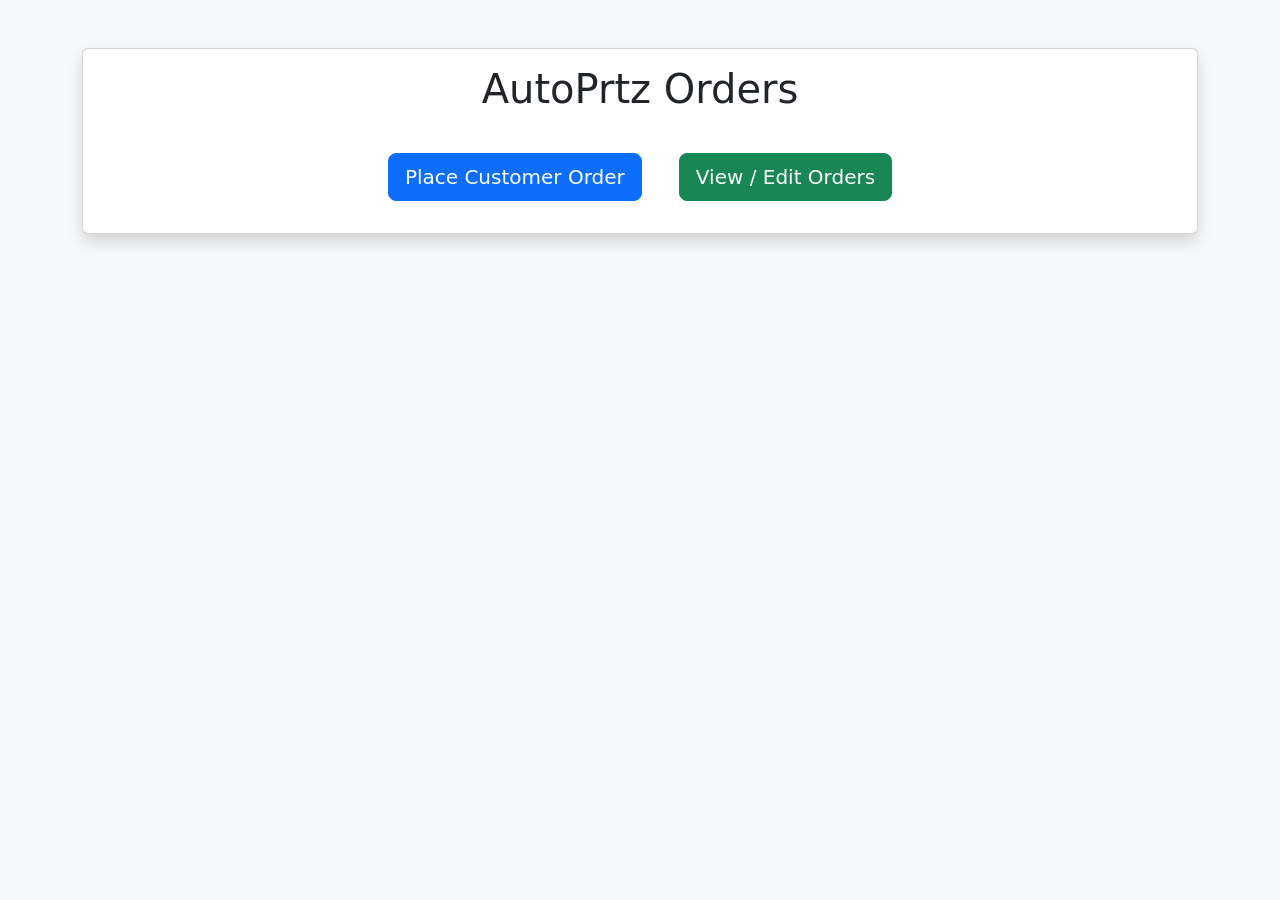
<file: src/main/resources/templates/index.html>
<!DOCTYPE html>
<html xmlns:th="http://www.thymeleaf.org">
<head>

<meta charset="UTF-8">
<title>AutoPrtz Orders</title>

<link href="https://cdn.jsdelivr.net/npm/bootstrap@5.3.3/dist/css/bootstrap.min.css" rel="stylesheet">

</head>

<body class="bg-light">

<div class="container mt-5">

    <div class="card shadow">

        <div class="card-body text-center">

            <h1 class="mb-4">
                AutoPrtz Orders
            </h1>

            <a href="/place-order" class="btn btn-primary btn-lg m-3">
                Place Customer Order
            </a>

            <a href="/orders" class="btn btn-success btn-lg m-3">
                View / Edit Orders
            </a>

        </div>

    </div>

</div>

</body>
</html>
</file>
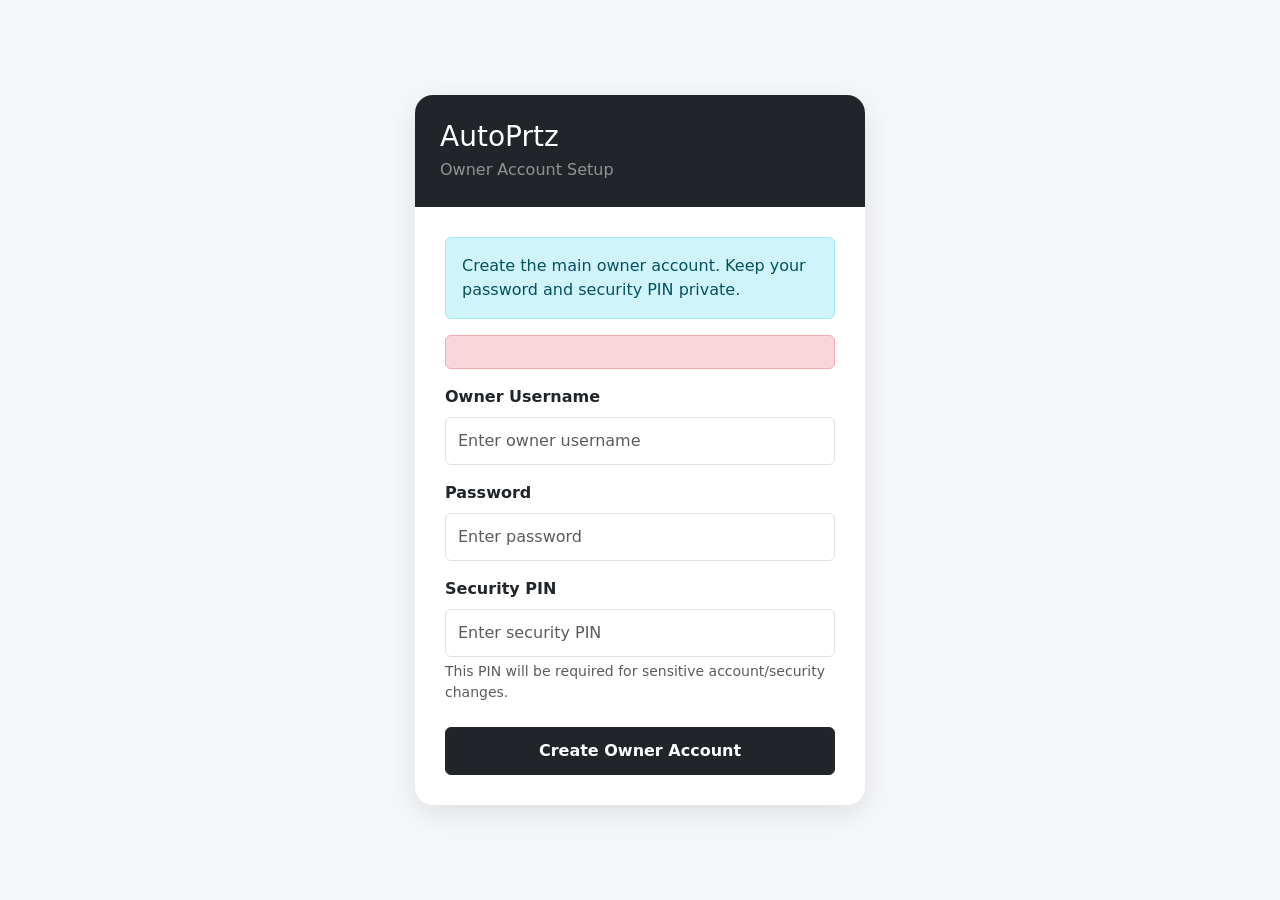
<file: src/main/resources/templates/account-setup.html>
<!DOCTYPE html>
<html lang="en">

<head>

    <meta charset="UTF-8">

    <meta name="viewport"
          content="width=device-width, initial-scale=1.0">

    <title>AutoPrtz - Owner Setup</title>

    <link
        href="https://cdn.jsdelivr.net/npm/bootstrap@5.3.3/dist/css/bootstrap.min.css"
        rel="stylesheet">

    <style>

        body {
            min-height: 100vh;
            background: #f5f7fa;
            display: flex;
            align-items: center;
            justify-content: center;
        }

        .setup-card {
            width: 100%;
            max-width: 450px;
            border: none;
            border-radius: 18px;
            box-shadow: 0 8px 30px rgba(0,0,0,0.10);
        }

        .setup-header {
            background: #212529;
            color: white;
            padding: 25px;
            border-radius: 18px 18px 0 0;
        }

        .setup-body {
            padding: 30px;
        }

        .form-control {
            min-height: 48px;
        }

        .setup-btn {
            min-height: 48px;
            font-weight: 600;
        }

    </style>

</head>

<body>

<div class="card setup-card">

    <div class="setup-header">

        <h3 class="mb-1">
            AutoPrtz
        </h3>

        <div class="text-white-50">
            Owner Account Setup
        </div>

    </div>


    <div class="setup-body">

        <div class="alert alert-info">

            Create the main owner account.
            Keep your password and security PIN private.

        </div>


        <div th:if="${error}"
             class="alert alert-danger"
             th:text="${error}">
        </div>


        <form action="/accounts/setup"
              method="post">


            <!-- USERNAME -->

            <div class="mb-3">

                <label class="form-label fw-semibold">
                    Owner Username
                </label>

                <input
                    type="text"
                    name="username"
                    class="form-control"
                    placeholder="Enter owner username"
                    required>

            </div>


            <!-- PASSWORD -->

            <div class="mb-3">

                <label class="form-label fw-semibold">
                    Password
                </label>

                <input
                    type="password"
                    name="password"
                    class="form-control"
                    placeholder="Enter password"
                    required>

            </div>


            <!-- SECURITY PIN -->

            <div class="mb-4">

                <label class="form-label fw-semibold">
                    Security PIN
                </label>

                <input
                    type="password"
                    name="securityPin"
                    class="form-control"
                    placeholder="Enter security PIN"
                    required>

                <div class="form-text">
                    This PIN will be required for sensitive
                    account/security changes.
                </div>

            </div>


            <button
                type="submit"
                class="btn btn-dark w-100 setup-btn">

                Create Owner Account

            </button>

        </form>

    </div>

</div>

</body>

</html>
</file>
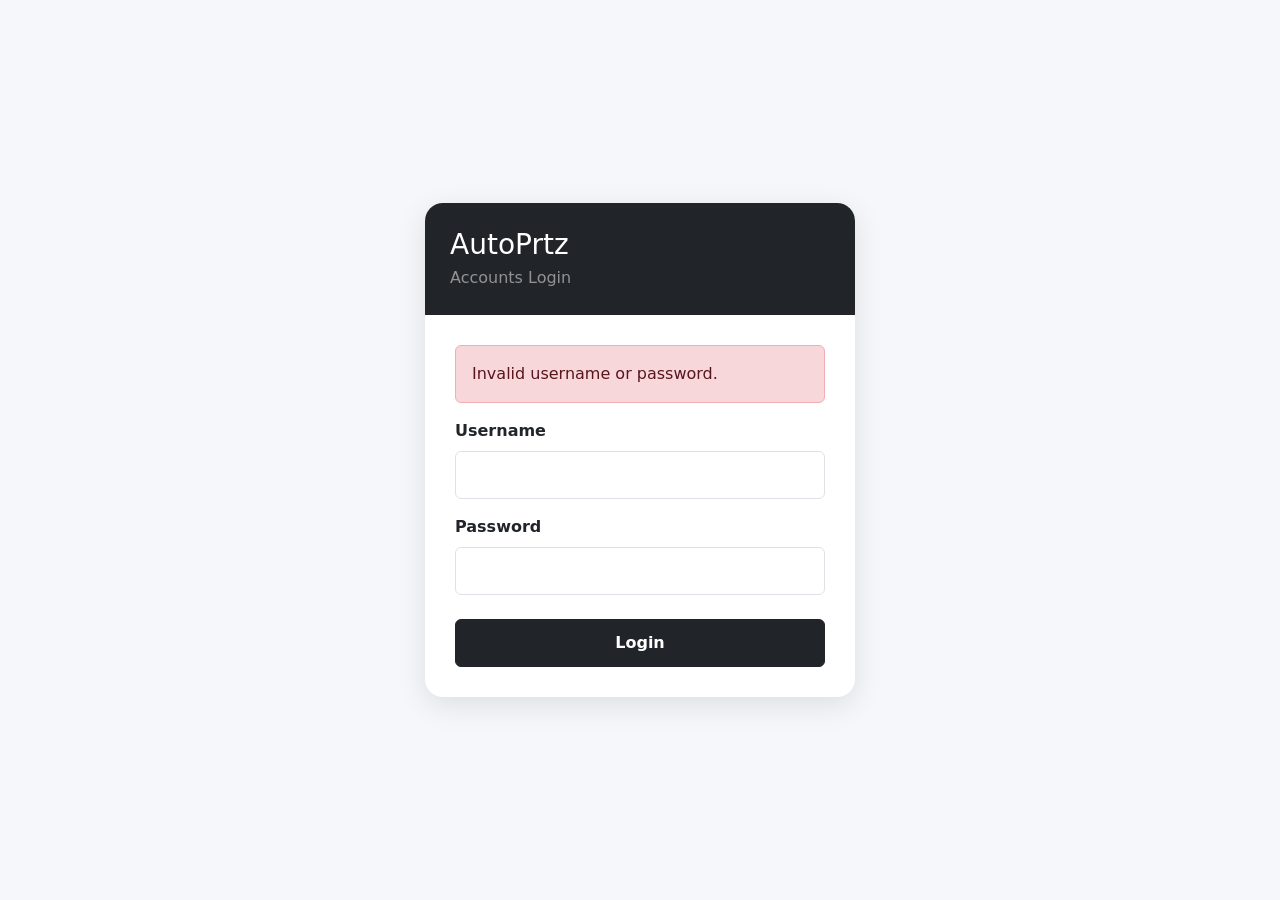
<file: src/main/resources/templates/accounts-login.html>
<!DOCTYPE html>
<html lang="en">

<head>

    <meta charset="UTF-8">

    <meta name="viewport"
          content="width=device-width, initial-scale=1.0">

    <title>AutoPrtz - Accounts Login</title>

    <link
        href="https://cdn.jsdelivr.net/npm/bootstrap@5.3.3/dist/css/bootstrap.min.css"
        rel="stylesheet">

    <style>

        body {
            min-height: 100vh;
            background: #f5f7fa;
            display: flex;
            align-items: center;
            justify-content: center;
        }

        .login-card {
            width: 100%;
            max-width: 430px;
            border: none;
            border-radius: 18px;
            box-shadow: 0 8px 30px rgba(0,0,0,0.10);
        }

        .login-header {
            background: #212529;
            color: white;
            padding: 25px;
            border-radius: 18px 18px 0 0;
        }

        .login-body {
            padding: 30px;
        }

        .form-control {
            min-height: 48px;
        }

        .login-btn {
            min-height: 48px;
            font-weight: 600;
        }

    </style>

</head>

<body>

<div class="card login-card">

    <div class="login-header">

        <h3 class="mb-1">
            AutoPrtz
        </h3>

        <div class="text-white-50">
            Accounts Login
        </div>

    </div>


    <div class="login-body">

        <div th:if="${error}"
             class="alert alert-danger"
             th:text="${error}">
            Invalid username or password.
        </div>


        <form action="/accounts/login"
              method="post">


            <div class="mb-3">

                <label class="form-label fw-semibold">
                    Username
                </label>

                <input
                    type="text"
                    name="username"
                    class="form-control"
                    autocomplete="username"
                    required>

            </div>


            <div class="mb-4">

                <label class="form-label fw-semibold">
                    Password
                </label>

                <input
                    type="password"
                    name="password"
                    class="form-control"
                    autocomplete="current-password"
                    required>

            </div>


            <button
                type="submit"
                class="btn btn-dark w-100 login-btn">

                Login

            </button>

        </form>

    </div>

</div>

</body>

</html>
</file>
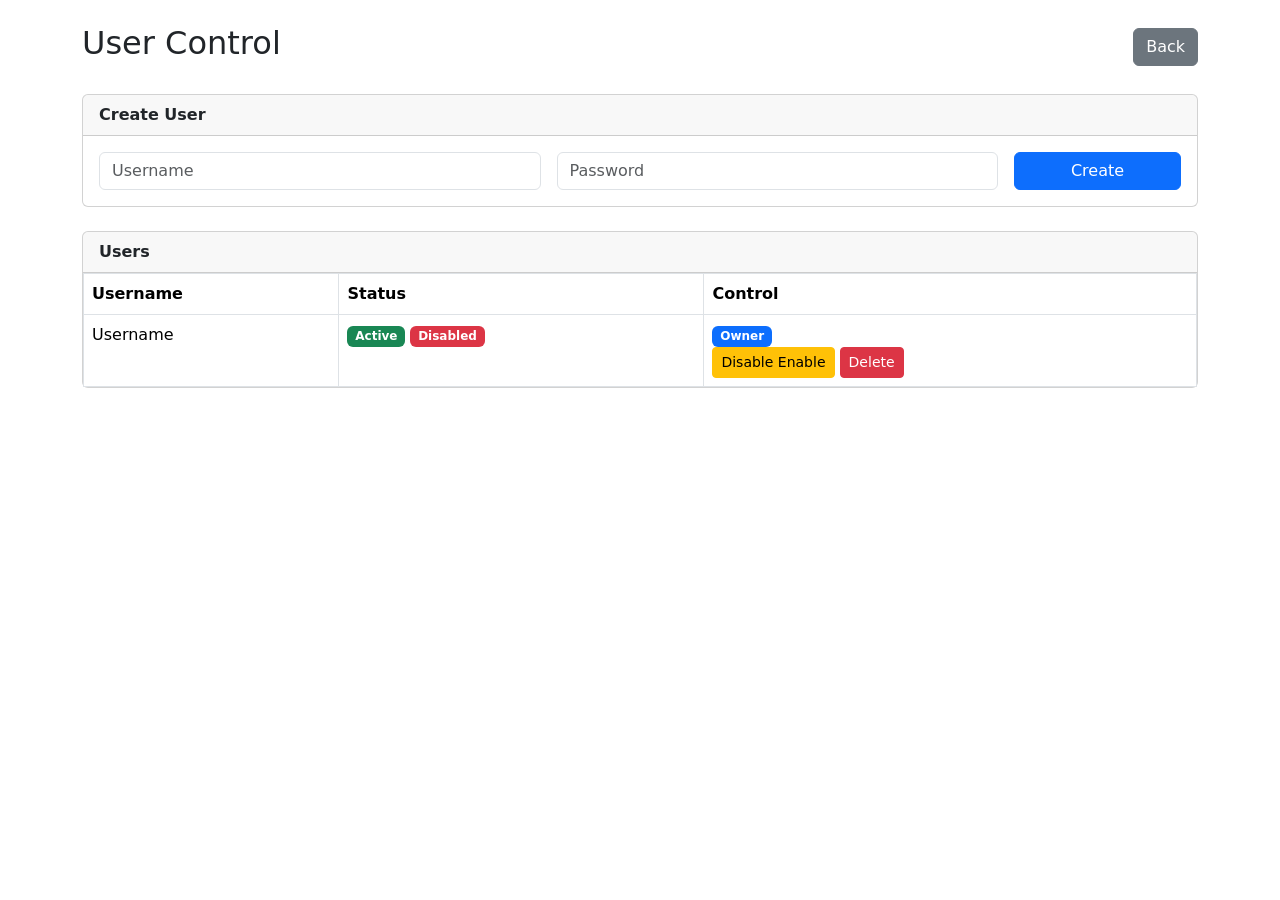
<file: src/main/resources/templates/accounts-users.html>
<!DOCTYPE html>
<html xmlns:th="http://www.thymeleaf.org">

<head>
    <meta charset="UTF-8">

    <title>User Control</title>

    <link
        href="https://cdn.jsdelivr.net/npm/bootstrap@5.3.3/dist/css/bootstrap.min.css"
        rel="stylesheet">
</head>

<body>

<div class="container mt-4">

    <div class="d-flex justify-content-between align-items-center mb-4">

        <h2>User Control</h2>

        <a href="/accounts"
           class="btn btn-secondary">
            Back
        </a>

    </div>


    <!-- CREATE USER -->

    <div class="card mb-4">

        <div class="card-header">
            <strong>Create User</strong>
        </div>

        <div class="card-body">

            <form
                action="/accounts/users/create"
                method="post"
                class="row g-3">

                <div class="col-md-5">

                    <input
                        type="text"
                        name="username"
                        class="form-control"
                        placeholder="Username"
                        required>

                </div>

                <div class="col-md-5">

                    <input
                        type="password"
                        name="password"
                        class="form-control"
                        placeholder="Password"
                        required>

                </div>

                <div class="col-md-2">

                    <button
                        type="submit"
                        class="btn btn-primary w-100">
                        Create
                    </button>

                </div>

            </form>

        </div>

    </div>


    <!-- USERS TABLE -->

    <div class="card">

        <div class="card-header">
            <strong>Users</strong>
        </div>

        <div class="card-body p-0">

            <table class="table table-bordered mb-0">

                <thead>

                <tr>
                    <th>Username</th>
                    <th>Status</th>
                    <th>Control</th>
                </tr>

                </thead>

                <tbody>

                <tr th:each="user : ${users}">

                    <td th:text="${user.username}">
                        Username
                    </td>

                    <td>

                        <span
                            th:if="${user.active}"
                            class="badge bg-success">
                            Active
                        </span>

                        <span
                            th:unless="${user.active}"
                            class="badge bg-danger">
                            Disabled
                        </span>

                    </td>

                    <td>

                        <span
                            th:if="${user.owner}"
                            class="badge bg-primary">
                            Owner
                        </span>


                        <div th:unless="${user.owner}">

                            <form
                                action="/accounts/users/toggle"
                                method="post"
                                style="display:inline;">

                                <input
                                    type="hidden"
                                    name="id"
                                    th:value="${user.id}">

                                <button
                                    type="submit"
                                    class="btn btn-warning btn-sm">

                                    <span
                                        th:if="${user.active}">
                                        Disable
                                    </span>

                                    <span
                                        th:unless="${user.active}">
                                        Enable
                                    </span>

                                </button>

                            </form>


                            <form
                                action="/accounts/users/delete"
                                method="post"
                                style="display:inline;"
                                onsubmit="return confirm('Delete this user?');">

                                <input
                                    type="hidden"
                                    name="id"
                                    th:value="${user.id}">

                                <button
                                    type="submit"
                                    class="btn btn-danger btn-sm">
                                    Delete
                                </button>

                            </form>

                        </div>

                    </td>

                </tr>

                </tbody>

            </table>

        </div>

    </div>

</div>

</body>
</html>
</file>
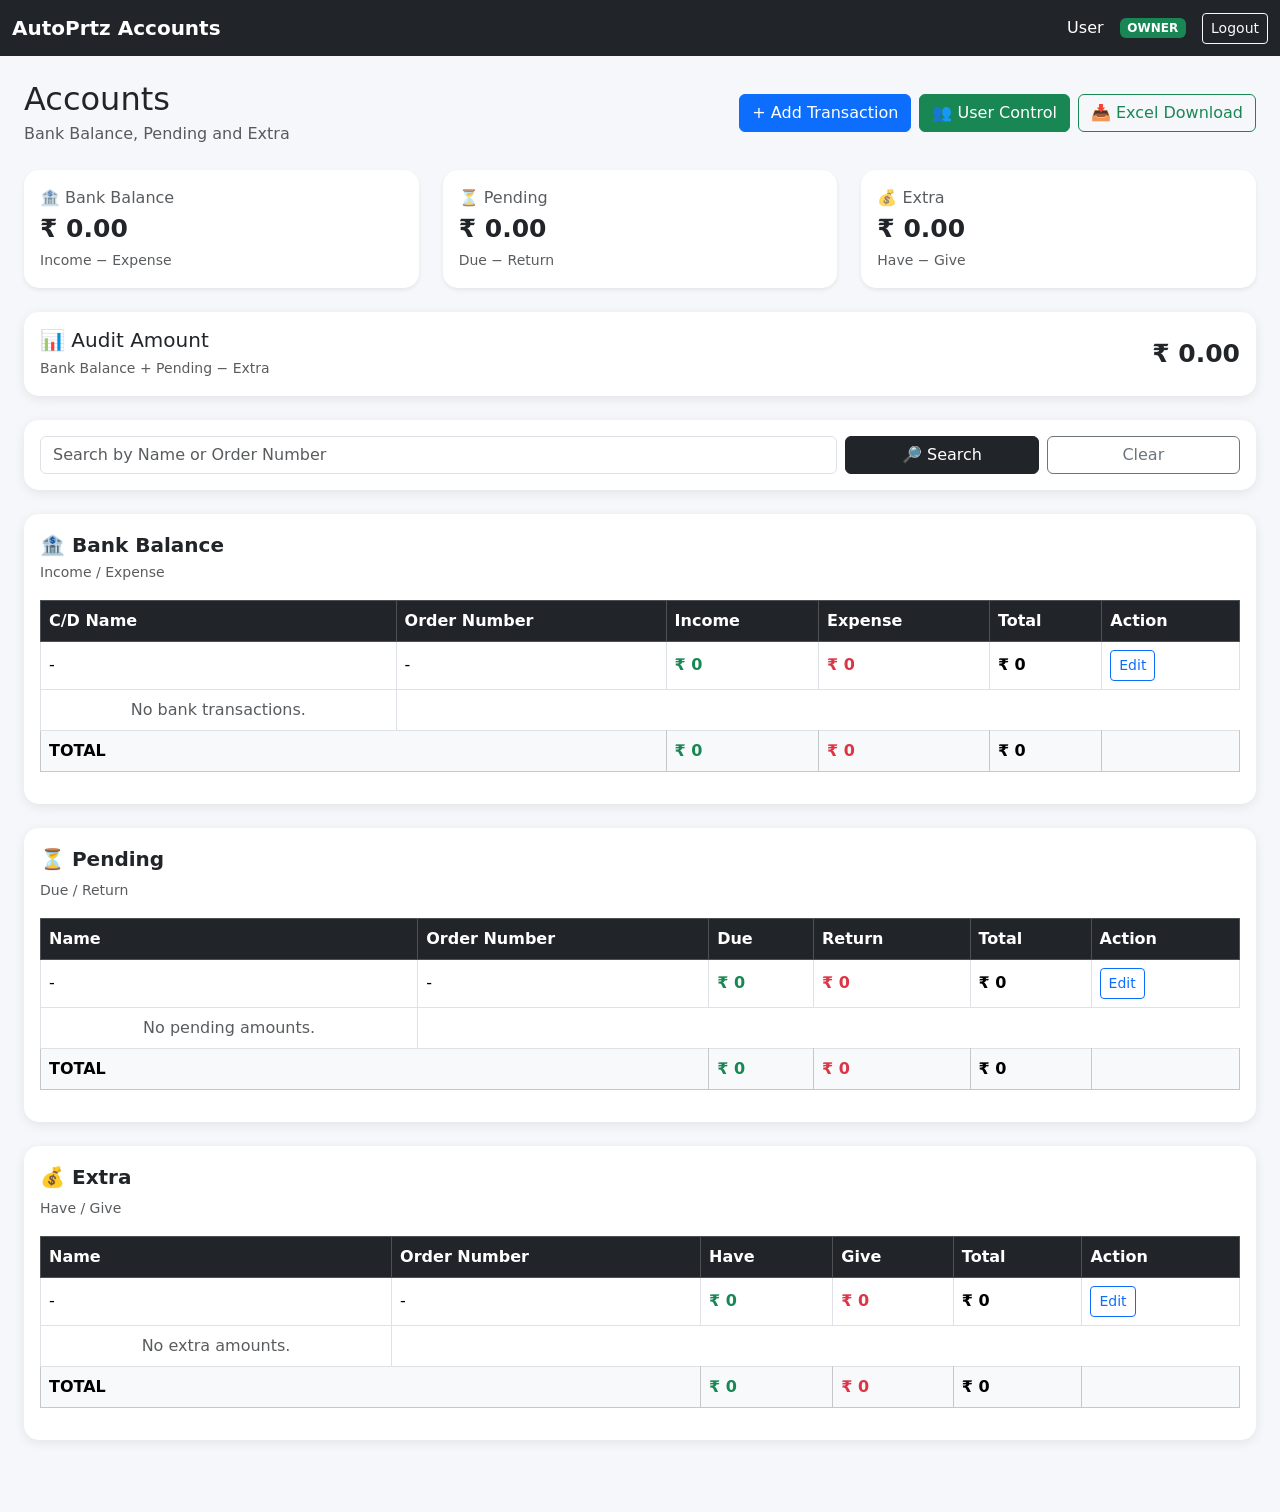
<file: src/main/resources/templates/accounts.html>
<!DOCTYPE html>
<html lang="en"
      xmlns:th="http://www.thymeleaf.org">

<head>

    <meta charset="UTF-8">

    <meta name="viewport"
          content="width=device-width, initial-scale=1.0">

    <title>AutoPrtz - Accounts</title>

    <link
        href="https://cdn.jsdelivr.net/npm/bootstrap@5.3.3/dist/css/bootstrap.min.css"
        rel="stylesheet">

    <style>

        body {
            background: #f5f7fa;
        }

        .navbar-brand {
            font-weight: 700;
        }

        .summary-card {
            border: none;
            border-radius: 15px;
            transition: 0.2s;
        }

        .summary-card:hover {
            transform: translateY(-2px);
        }

        .section-card {
            border: none;
            border-radius: 15px;
            box-shadow: 0 3px 12px rgba(0,0,0,0.08);
        }

        .section-title {
            font-size: 20px;
            font-weight: 700;
        }

        .amount {
            font-size: 25px;
            font-weight: 700;
        }

        .table th {
            white-space: nowrap;
        }

        .table td {
            vertical-align: middle;
        }

        .search-box {
            max-width: 450px;
        }

    </style>

</head>


<body>


<!-- =========================
     NAVBAR
========================= -->

<nav class="navbar navbar-dark bg-dark">

    <div class="container-fluid">

        <a href="/accounts"
           class="navbar-brand">

            AutoPrtz Accounts

        </a>


        <div class="d-flex align-items-center gap-3">

            <span class="text-white"
                  th:text="${username}">

                User

            </span>


            <span th:if="${owner}"
                  class="badge bg-success">

                OWNER

            </span>


            <a href="/accounts/logout"
               class="btn btn-outline-light btn-sm">

                Logout

            </a>

        </div>

    </div>

</nav>



<div class="container-fluid py-4 px-4">


<!-- =========================
     HEADER
========================= -->

<div class="d-flex justify-content-between
            align-items-center flex-wrap gap-3 mb-4">

    <div>

        <h2 class="mb-1">
            Accounts
        </h2>

        <p class="text-muted mb-0">
            Bank Balance, Pending and Extra
        </p>

    </div>


    <div class="d-flex gap-2 flex-wrap">


        <!-- ADD TRANSACTION
             OWNER ONLY -->

        <button
            th:if="${owner}"
            type="button"
            class="btn btn-primary"
            data-bs-toggle="modal"
            data-bs-target="#addTransactionModal">

            + Add Transaction

        </button>


        <!-- USER CONTROL
             OWNER ONLY -->

        <a
            th:if="${owner}"
            href="/accounts/users"
            class="btn btn-success">

            👥 User Control

        </a>


        <!-- EXCEL DOWNLOAD
             LOGGED-IN USERS -->

        <a
            href="/accounts/export"
            class="btn btn-outline-success">

            📥 Excel Download

        </a>


    </div>

</div>



<!-- =========================
     SUMMARY CARDS
========================= -->

<div class="row g-4 mb-4">


    <!-- BANK -->

    <div class="col-md-4">

        <div class="card summary-card shadow-sm">

            <div class="card-body">

                <div class="text-muted">
                    🏦 Bank Balance
                </div>

                <div class="amount">

                    ₹<span th:text="${bankTotal}">
                        0.00
                    </span>

                </div>

                <small class="text-muted">
                    Income − Expense
                </small>

            </div>

        </div>

    </div>



    <!-- PENDING -->

    <div class="col-md-4">

        <div class="card summary-card shadow-sm">

            <div class="card-body">

                <div class="text-muted">
                    ⏳ Pending
                </div>

                <div class="amount">

                    ₹<span th:text="${pendingTotal}">
                        0.00
                    </span>

                </div>

                <small class="text-muted">
                    Due − Return
                </small>

            </div>

        </div>

    </div>



    <!-- EXTRA -->

    <div class="col-md-4">

        <div class="card summary-card shadow-sm">

            <div class="card-body">

                <div class="text-muted">
                    💰 Extra
                </div>

                <div class="amount">

                    ₹<span th:text="${extraTotal}">
                        0.00
                    </span>

                </div>

                <small class="text-muted">
                    Have − Give
                </small>

            </div>

        </div>

    </div>

</div>



<!-- =========================
     AUDIT
========================= -->

<div class="card section-card mb-4">

    <div class="card-body">

        <div class="row align-items-center">

            <div class="col-md-8">

                <h5 class="mb-1">
                    📊 Audit Amount
                </h5>

                <small class="text-muted">
                    Bank Balance + Pending − Extra
                </small>

            </div>


            <div class="col-md-4 text-md-end">

                <div class="amount">

                    ₹<span th:text="${auditAmount}">
                        0.00
                    </span>

                </div>

            </div>

        </div>

    </div>

</div>



<!-- =========================
     SEARCH
========================= -->

<div class="card section-card mb-4">

    <div class="card-body">

        <form method="get"
              action="/accounts"
              class="row g-2">


            <div class="col-md-8">

                <input
                    type="text"
                    name="search"
                    class="form-control"
                    placeholder="Search by Name or Order Number"
                    th:value="${search}">

            </div>


            <div class="col-md-2">

                <button
                    type="submit"
                    class="btn btn-dark w-100">

                    🔎 Search

                </button>

            </div>


            <div class="col-md-2">

                <a href="/accounts"
                   class="btn btn-outline-secondary w-100">

                    Clear

                </a>

            </div>

        </form>

    </div>

</div>



<!-- =========================
     BANK BALANCE
========================= -->

<div class="card section-card mb-4">

    <div class="card-body">

        <div class="d-flex justify-content-between
                    align-items-center mb-3">

            <div>

                <div class="section-title">
                    🏦 Bank Balance
                </div>

                <small class="text-muted">
                    Income / Expense
                </small>

            </div>

        </div>


        <div class="table-responsive">

            <table class="table table-bordered
                          table-hover">

                <thead class="table-dark">

                <tr>

                    <th>C/D Name</th>

                    <th>Order Number</th>

                    <th>Income</th>

                    <th>Expense</th>

                    <th>Total</th>

                    <th th:if="${owner}">
                        Action
                    </th>

                </tr>

                </thead>


                <tbody>

                <tr th:each="bank : ${bankBalances}">

                    <td th:text="${bank.cdName}">
                        -
                    </td>

                    <td th:text="${bank.orderNumber}">
                        -
                    </td>

                    <td class="text-success fw-semibold">

                        ₹<span th:text="${bank.income}">
                            0
                        </span>

                    </td>

                    <td class="text-danger fw-semibold">

                        ₹<span th:text="${bank.expense}">
                            0
                        </span>

                    </td>

                    <td class="fw-bold">

                        ₹<span th:text="${bank.total}">
                            0
                        </span>

                    </td>

                    <td th:if="${owner}">

                        <button
                            class="btn btn-sm btn-outline-primary">

                            Edit

                        </button>

                    </td>

                </tr>


                <tr th:if="${#lists.isEmpty(bankBalances)}">

                    <td
                        th:colspan="${owner ? 6 : 5}"
                        class="text-center text-muted">

                        No bank transactions.

                    </td>

                </tr>

                </tbody>


                <tfoot class="table-light">

                <tr>

                    <th colspan="2">
                        TOTAL
                    </th>

                    <th class="text-success">

                        ₹<span th:text="${totalIncome}">
                            0
                        </span>

                    </th>

                    <th class="text-danger">

                        ₹<span th:text="${totalExpense}">
                            0
                        </span>

                    </th>

                    <th>

                        ₹<span th:text="${bankTotal}">
                            0
                        </span>

                    </th>

                    <th th:if="${owner}">
                    </th>

                </tr>

                </tfoot>

            </table>

        </div>

    </div>

</div>



<!-- =========================
     PENDING
========================= -->

<div class="card section-card mb-4">

    <div class="card-body">

        <div class="section-title mb-1">
            ⏳ Pending
        </div>

        <small class="text-muted">
            Due / Return
        </small>


        <div class="table-responsive mt-3">

            <table class="table table-bordered
                          table-hover">

                <thead class="table-dark">

                <tr>

                    <th>Name</th>

                    <th>Order Number</th>

                    <th>Due</th>

                    <th>Return</th>

                    <th>Total</th>

                    <th th:if="${owner}">
                        Action
                    </th>

                </tr>

                </thead>


                <tbody>

                <tr th:each="pending : ${pendingAmounts}">

                    <td th:text="${pending.name}">
                        -
                    </td>

                    <td th:text="${pending.orderNumber}">
                        -
                    </td>

                    <td class="text-success fw-semibold">

                        ₹<span th:text="${pending.due}">
                            0
                        </span>

                    </td>

                    <td class="text-danger fw-semibold">

                        ₹<span th:text="${pending.returnAmount}">
                            0
                        </span>

                    </td>

                    <td class="fw-bold">

                        ₹<span th:text="${pending.total}">
                            0
                        </span>

                    </td>

                    <td th:if="${owner}">

                        <button
                            class="btn btn-sm btn-outline-primary">

                            Edit

                        </button>

                    </td>

                </tr>


                <tr th:if="${#lists.isEmpty(pendingAmounts)}">

                    <td
                        th:colspan="${owner ? 6 : 5}"
                        class="text-center text-muted">

                        No pending amounts.

                    </td>

                </tr>

                </tbody>


                <tfoot class="table-light">

                <tr>

                    <th colspan="2">
                        TOTAL
                    </th>

                    <th class="text-success">

                        ₹<span th:text="${totalDue}">
                            0
                        </span>

                    </th>

                    <th class="text-danger">

                        ₹<span th:text="${totalReturn}">
                            0
                        </span>

                    </th>

                    <th>

                        ₹<span th:text="${pendingTotal}">
                            0
                        </span>

                    </th>

                    <th th:if="${owner}">
                    </th>

                </tr>

                </tfoot>

            </table>

        </div>

    </div>

</div>



<!-- =========================
     EXTRA
========================= -->

<div class="card section-card mb-5">

    <div class="card-body">

        <div class="section-title mb-1">
            💰 Extra
        </div>

        <small class="text-muted">
            Have / Give
        </small>


        <div class="table-responsive mt-3">

            <table class="table table-bordered
                          table-hover">

                <thead class="table-dark">

                <tr>

                    <th>Name</th>

                    <th>Order Number</th>

                    <th>Have</th>

                    <th>Give</th>

                    <th>Total</th>

                    <th th:if="${owner}">
                        Action
                    </th>

                </tr>

                </thead>


                <tbody>

                <tr th:each="extra : ${extraAmounts}">

                    <td th:text="${extra.name}">
                        -
                    </td>

                    <td th:text="${extra.orderNumber}">
                        -
                    </td>

                    <td class="text-success fw-semibold">

                        ₹<span th:text="${extra.haveAmount}">
                            0
                        </span>

                    </td>

                    <td class="text-danger fw-semibold">

                        ₹<span th:text="${extra.giveAmount}">
                            0
                        </span>

                    </td>

                    <td class="fw-bold">

                        ₹<span th:text="${extra.total}">
                            0
                        </span>

                    </td>

                    <td th:if="${owner}">

                        <button
                            class="btn btn-sm btn-outline-primary">

                            Edit

                        </button>

                    </td>

                </tr>


                <tr th:if="${#lists.isEmpty(extraAmounts)}">

                    <td
                        th:colspan="${owner ? 6 : 5}"
                        class="text-center text-muted">

                        No extra amounts.

                    </td>

                </tr>

                </tbody>


                <tfoot class="table-light">

                <tr>

                    <th colspan="2">
                        TOTAL
                    </th>

                    <th class="text-success">

                        ₹<span th:text="${totalHave}">
                            0
                        </span>

                    </th>

                    <th class="text-danger">

                        ₹<span th:text="${totalGive}">
                            0
                        </span>

                    </th>

                    <th>

                        ₹<span th:text="${extraTotal}">
                            0
                        </span>

                    </th>

                    <th th:if="${owner}">
                    </th>

                </tr>

                </tfoot>

            </table>

        </div>

    </div>

</div>


</div>



<!-- =========================
     ADD TRANSACTION MODAL
========================= -->

<div class="modal fade"
     id="addTransactionModal"
     tabindex="-1">

    <div class="modal-dialog modal-lg">

        <div class="modal-content">


            <div class="modal-header">

                <h5 class="modal-title">
                    Add Transaction
                </h5>

                <button
                    type="button"
                    class="btn-close"
                    data-bs-dismiss="modal">
                </button>

            </div>


            <div class="modal-body">


                <div class="mb-3">

                    <label class="form-label fw-semibold">
                        Transaction Type
                    </label>

                    <select
                        id="transactionType"
                        class="form-select"
                        onchange="showTransactionFields()">

                        <option value="">
                            Select Type
                        </option>

                        <option value="bank">
                            Bank Balance
                        </option>

                        <option value="pending">
                            Pending
                        </option>

                        <option value="extra">
                            Extra
                        </option>

                    </select>

                </div>



                <!-- BANK FORM -->

                <form
                    id="bankForm"
                    method="post"
                    action="/accounts/bank/add"
                    style="display:none;">

                    <div class="mb-3">

                        <label class="form-label">
                            C/D Name
                        </label>

                        <input
                            type="text"
                            name="cdName"
                            class="form-control"
                            required>

                    </div>


                    <div class="mb-3">

                        <label class="form-label">
                            Order Number
                        </label>

                        <input
                            type="text"
                            name="orderNumber"
                            class="form-control">

                    </div>


                    <div class="mb-3">

                        <label class="form-label">
                            Income
                        </label>

                        <input
                            type="number"
                            name="income"
                            class="form-control"
                            step="0.01"
                            min="0"
                            value="0">

                    </div>


                    <div class="mb-3">

                        <label class="form-label">
                            Expense
                        </label>

                        <input
                            type="number"
                            name="expense"
                            class="form-control"
                            step="0.01"
                            min="0"
                            value="0">

                    </div>


                    <button
                        type="submit"
                        class="btn btn-primary">

                        Save Bank Transaction

                    </button>

                </form>



                <!-- PENDING FORM -->

                <form
                    id="pendingForm"
                    method="post"
                    action="/accounts/pending/add"
                    style="display:none;">

                    <div class="mb-3">

                        <label class="form-label">
                            Name
                        </label>

                        <input
                            type="text"
                            name="name"
                            class="form-control"
                            required>

                    </div>


                    <div class="mb-3">

                        <label class="form-label">
                            Order Number
                        </label>

                        <input
                            type="text"
                            name="orderNumber"
                            class="form-control">

                    </div>


                    <div class="mb-3">

                        <label class="form-label">
                            Due
                        </label>

                        <input
                            type="number"
                            name="due"
                            class="form-control"
                            step="0.01"
                            min="0"
                            value="0">

                    </div>


                    <div class="mb-3">

                        <label class="form-label">
                            Return
                        </label>

                        <input
                            type="number"
                            name="returnAmount"
                            class="form-control"
                            step="0.01"
                            min="0"
                            value="0">

                    </div>


                    <button
                        type="submit"
                        class="btn btn-primary">

                        Save Pending

                    </button>

                </form>



                <!-- EXTRA FORM -->

                <form
                    id="extraForm"
                    method="post"
                    action="/accounts/extra/add"
                    style="display:none;">

                    <div class="mb-3">

                        <label class="form-label">
                            Name
                        </label>

                        <input
                            type="text"
                            name="name"
                            class="form-control"
                            required>

                    </div>


                    <div class="mb-3">

                        <label class="form-label">
                            Order Number
                        </label>

                        <input
                            type="text"
                            name="orderNumber"
                            class="form-control">

                    </div>


                    <div class="mb-3">

                        <label class="form-label">
                            Have
                        </label>

                        <input
                            type="number"
                            name="haveAmount"
                            class="form-control"
                            step="0.01"
                            min="0"
                            value="0">

                    </div>


                    <div class="mb-3">

                        <label class="form-label">
                            Give
                        </label>

                        <input
                            type="number"
                            name="giveAmount"
                            class="form-control"
                            step="0.01"
                            min="0"
                            value="0">

                    </div>


                    <button
                        type="submit"
                        class="btn btn-primary">

                        Save Extra

                    </button>

                </form>


            </div>

        </div>

    </div>

</div>



<script
    src="https://cdn.jsdelivr.net/npm/bootstrap@5.3.3/dist/js/bootstrap.bundle.min.js">
</script>


<script>

function showTransactionFields() {

    document.getElementById("bankForm")
        .style.display = "none";

    document.getElementById("pendingForm")
        .style.display = "none";

    document.getElementById("extraForm")
        .style.display = "none";


    const type =
        document.getElementById("transactionType").value;


    if (type === "bank") {

        document.getElementById("bankForm")
            .style.display = "block";

    }


    if (type === "pending") {

        document.getElementById("pendingForm")
            .style.display = "block";

    }


    if (type === "extra") {

        document.getElementById("extraForm")
            .style.display = "block";

    }

}

</script>


</body>

</html>
</file>
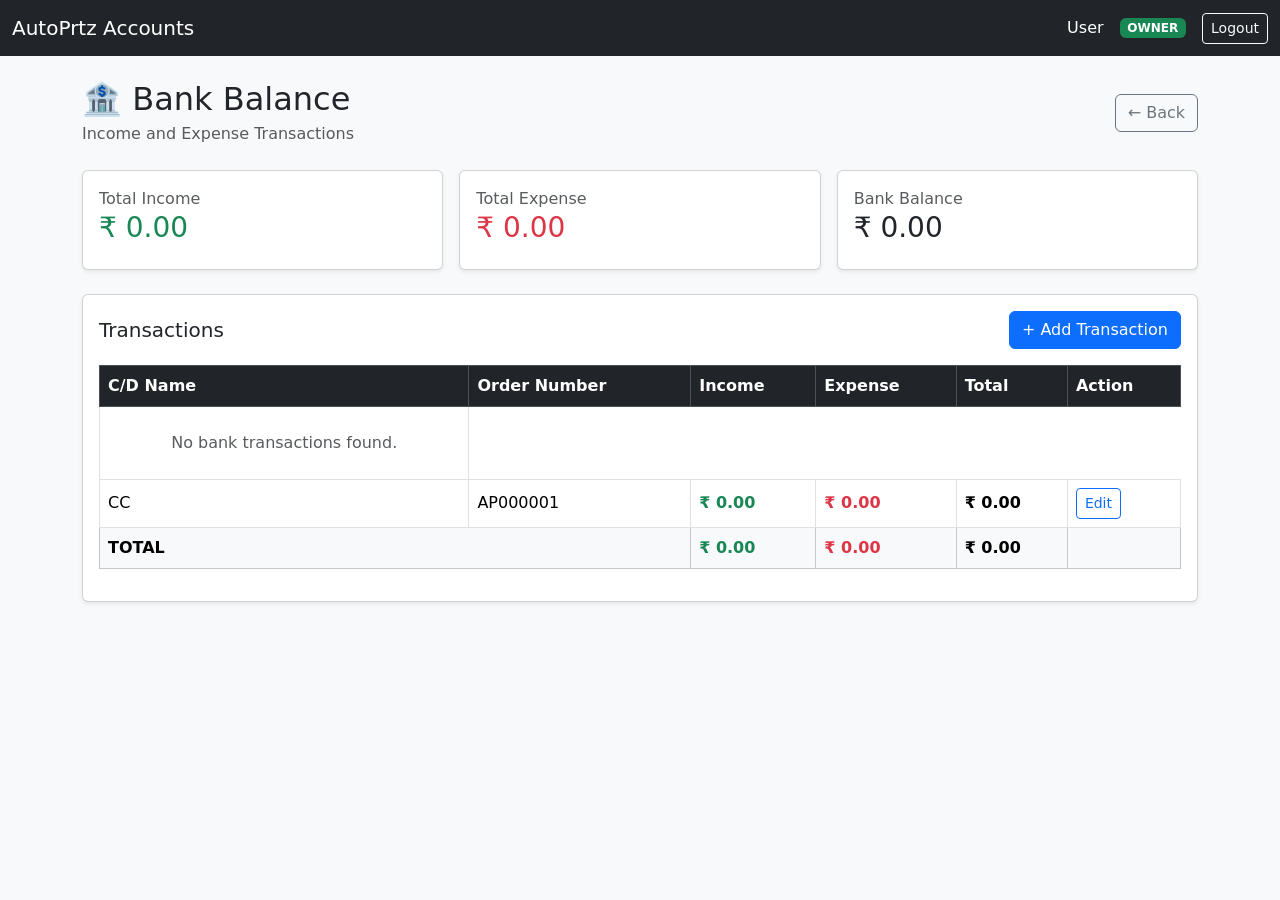
<file: src/main/resources/templates/bank-balance.html>
<!DOCTYPE html>
<html lang="en"
      xmlns:th="http://www.thymeleaf.org">

<head>

    <meta charset="UTF-8">

    <meta name="viewport"
          content="width=device-width, initial-scale=1.0">

    <title>AutoPrtz - Bank Balance</title>

    <link
        href="https://cdn.jsdelivr.net/npm/bootstrap@5.3.3/dist/css/bootstrap.min.css"
        rel="stylesheet">

</head>

<body class="bg-light">

<nav class="navbar navbar-dark bg-dark">

    <div class="container-fluid">

        <a href="/accounts"
           class="navbar-brand">
            AutoPrtz Accounts
        </a>

        <div class="d-flex align-items-center gap-3">

            <span class="text-white"
                  th:text="${username}">
                User
            </span>

            <span th:if="${owner}"
                  class="badge bg-success">
                OWNER
            </span>

            <a href="/accounts/logout"
               class="btn btn-outline-light btn-sm">
                Logout
            </a>

        </div>

    </div>

</nav>


<div class="container py-4">


    <div class="d-flex justify-content-between
                align-items-center mb-4">

        <div>

            <h2 class="mb-1">
                🏦 Bank Balance
            </h2>

            <p class="text-muted mb-0">
                Income and Expense Transactions
            </p>

        </div>


        <a href="/accounts"
           class="btn btn-outline-secondary">

            ← Back

        </a>

    </div>


    <!-- SUMMARY -->

    <div class="row g-3 mb-4">


        <div class="col-md-4">

            <div class="card shadow-sm">

                <div class="card-body">

                    <div class="text-muted">
                        Total Income
                    </div>

                    <h3 class="text-success">
                        ₹<span th:text="${totalIncome}">
                            0.00
                        </span>
                    </h3>

                </div>

            </div>

        </div>


        <div class="col-md-4">

            <div class="card shadow-sm">

                <div class="card-body">

                    <div class="text-muted">
                        Total Expense
                    </div>

                    <h3 class="text-danger">
                        ₹<span th:text="${totalExpense}">
                            0.00
                        </span>
                    </h3>

                </div>

            </div>

        </div>


        <div class="col-md-4">

            <div class="card shadow-sm">

                <div class="card-body">

                    <div class="text-muted">
                        Bank Balance
                    </div>

                    <h3>
                        ₹<span th:text="${bankTotal}">
                            0.00
                        </span>
                    </h3>

                </div>

            </div>

        </div>

    </div>


    <!-- TABLE -->

    <div class="card shadow-sm">

        <div class="card-body">

            <div class="d-flex justify-content-between
                        align-items-center mb-3">

                <h5 class="mb-0">
                    Transactions
                </h5>


                <!-- OWNER ONLY -->

                <button
                    th:if="${owner}"
                    type="button"
                    class="btn btn-primary">

                    + Add Transaction

                </button>

            </div>


            <div class="table-responsive">

                <table class="table table-bordered
                              table-hover align-middle">

                    <thead class="table-dark">

                    <tr>

                        <th>
                            C/D Name
                        </th>

                        <th>
                            Order Number
                        </th>

                        <th>
                            Income
                        </th>

                        <th>
                            Expense
                        </th>

                        <th>
                            Total
                        </th>

                        <th th:if="${owner}">
                            Action
                        </th>

                    </tr>

                    </thead>


                    <tbody>

                    <tr th:if="${#lists.isEmpty(bankBalances)}">

                        <td
                            th:colspan="${owner ? 6 : 5}"
                            class="text-center text-muted py-4">

                            No bank transactions found.

                        </td>

                    </tr>


                    <tr th:each="bank : ${bankBalances}">

                        <td th:text="${bank.cdName}">
                            CC
                        </td>

                        <td th:text="${bank.orderNumber}">
                            AP000001
                        </td>

                        <td class="text-success fw-semibold">

                            ₹<span th:text="${bank.income}">
                                0.00
                            </span>

                        </td>

                        <td class="text-danger fw-semibold">

                            ₹<span th:text="${bank.expense}">
                                0.00
                            </span>

                        </td>

                        <td class="fw-bold">

                            ₹<span th:text="${bank.total}">
                                0.00
                            </span>

                        </td>

                        <td th:if="${owner}">

                            <button
                                class="btn btn-sm btn-outline-primary">

                                Edit

                            </button>

                        </td>

                    </tr>

                    </tbody>


                    <tfoot class="table-light">

                    <tr>

                        <th colspan="2">
                            TOTAL
                        </th>

                        <th class="text-success">

                            ₹<span th:text="${totalIncome}">
                                0.00
                            </span>

                        </th>

                        <th class="text-danger">

                            ₹<span th:text="${totalExpense}">
                                0.00
                            </span>

                        </th>

                        <th>

                            ₹<span th:text="${bankTotal}">
                                0.00
                            </span>

                        </th>

                        <th th:if="${owner}">
                        </th>

                    </tr>

                    </tfoot>

                </table>

            </div>

        </div>

    </div>

</div>

</body>

</html>
</file>
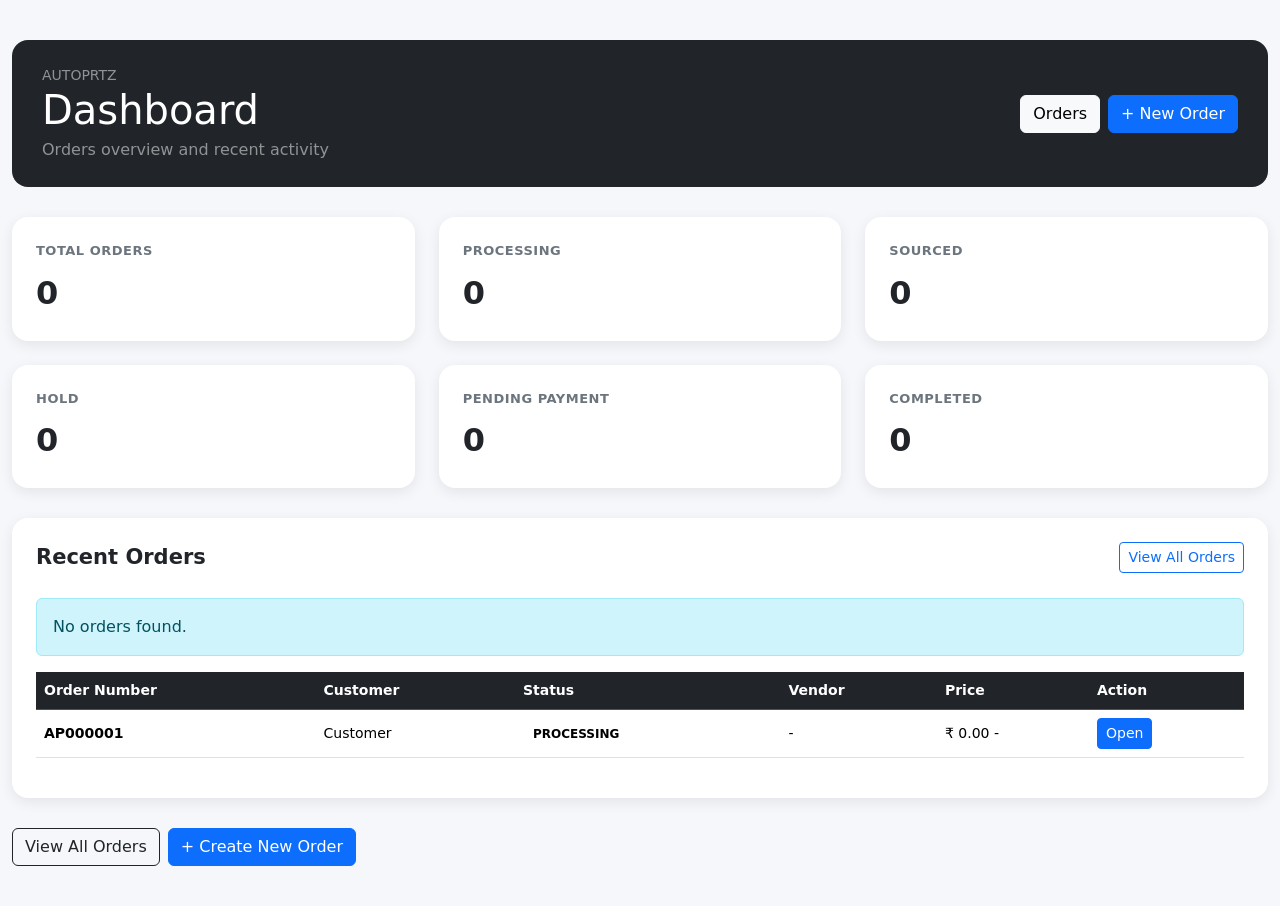
<file: src/main/resources/templates/dashboard.html>
<!DOCTYPE html>
<html lang="en"
      xmlns:th="http://www.thymeleaf.org">

<head>

    <meta charset="UTF-8">

    <meta name="viewport"
          content="width=device-width, initial-scale=1.0">

    <title>AutoPrtz - Dashboard</title>

    <link
        href="https://cdn.jsdelivr.net/npm/bootstrap@5.3.3/dist/css/bootstrap.min.css"
        rel="stylesheet">

    <style>

        body {
            background: #f5f7fa;
        }

        .dashboard-container {
            max-width: 1500px;
            margin: 40px auto;
        }

        .topbar {
            background: #212529;
            color: white;
            border-radius: 16px;
            padding: 25px 30px;
            margin-bottom: 30px;
        }

        .stat-card {
            border: none;
            border-radius: 16px;
            box-shadow: 0 4px 14px rgba(0,0,0,0.08);
            height: 100%;
            transition: transform 0.2s;
        }

        .stat-card:hover {
            transform: translateY(-3px);
        }

        .stat-title {
            font-size: 13px;
            font-weight: 700;
            color: #6c757d;
            letter-spacing: 0.5px;
        }

        .stat-number {
            font-size: 32px;
            font-weight: 800;
            margin-top: 8px;
        }

        .recent-card {
            border: none;
            border-radius: 16px;
            box-shadow: 0 4px 14px rgba(0,0,0,0.08);
            margin-top: 30px;
        }

        .recent-title {
            font-size: 21px;
            font-weight: 700;
        }

        .table th {
            white-space: nowrap;
            font-size: 14px;
        }

        .table td {
            vertical-align: middle;
            font-size: 14px;
        }

        .order-number {
            font-weight: 700;
        }

        .status-badge {
            padding: 6px 10px;
            border-radius: 20px;
            font-size: 12px;
            font-weight: 700;
        }

        .status-processing {
            background: #198754;
            color: white;
        }

        .status-sourced {
            background: #fd7e14;
            color: white;
        }

        .status-hold {
            background: #ffc107;
            color: #212529;
        }

        .status-pending {
            background: #6f42c1;
            color: white;
        }

        .status-completed {
            background: #146c43;
            color: white;
        }

        .status-default {
            background: #6c757d;
            color: white;
        }

        .quick-actions {
            margin-top: 30px;
        }

    </style>

</head>


<body>


<div class="container-fluid dashboard-container">


    <!-- =========================
         HEADER
         ========================= -->

    <div class="topbar">

        <div class="d-flex justify-content-between
                    align-items-center flex-wrap gap-3">

            <div>

                <div class="small text-white-50">
                    AUTOPRTZ
                </div>

                <h1 class="mb-1">
                    Dashboard
                </h1>

                <div class="text-white-50">
                    Orders overview and recent activity
                </div>

            </div>


            <div class="d-flex gap-2">

                <a href="/orders"
                   class="btn btn-light">

                    Orders

                </a>

                <a href="/place-order"
                   class="btn btn-primary">

                    + New Order

                </a>

            </div>

        </div>

    </div>


    <!-- =========================
         STAT CARDS
         ========================= -->

    <div class="row g-4">


        <!-- TOTAL -->

        <div class="col-lg-4 col-md-6">

            <div class="card stat-card">

                <div class="card-body p-4">

                    <div class="stat-title">
                        TOTAL ORDERS
                    </div>

                    <div class="stat-number"
                         th:text="${totalOrders}">
                        0
                    </div>

                </div>

            </div>

        </div>


        <!-- PROCESSING -->

        <div class="col-lg-4 col-md-6">

            <div class="card stat-card">

                <div class="card-body p-4">

                    <div class="stat-title">
                        PROCESSING
                    </div>

                    <div class="stat-number"
                         th:text="${processing}">
                        0
                    </div>

                </div>

            </div>

        </div>


        <!-- SOURCED -->

        <div class="col-lg-4 col-md-6">

            <div class="card stat-card">

                <div class="card-body p-4">

                    <div class="stat-title">
                        SOURCED
                    </div>

                    <div class="stat-number"
                         th:text="${sourced}">
                        0
                    </div>

                </div>

            </div>

        </div>


        <!-- HOLD -->

        <div class="col-lg-4 col-md-6">

            <div class="card stat-card">

                <div class="card-body p-4">

                    <div class="stat-title">
                        HOLD
                    </div>

                    <div class="stat-number"
                         th:text="${hold}">
                        0
                    </div>

                </div>

            </div>

        </div>


        <!-- PENDING PAYMENT -->

        <div class="col-lg-4 col-md-6">

            <div class="card stat-card">

                <div class="card-body p-4">

                    <div class="stat-title">
                        PENDING PAYMENT
                    </div>

                    <div class="stat-number"
                         th:text="${pendingPayment}">
                        0
                    </div>

                </div>

            </div>

        </div>


        <!-- COMPLETED -->

        <div class="col-lg-4 col-md-6">

            <div class="card stat-card">

                <div class="card-body p-4">

                    <div class="stat-title">
                        COMPLETED
                    </div>

                    <div class="stat-number"
                         th:text="${completed}">
                        0
                    </div>

                </div>

            </div>

        </div>

    </div>


    <!-- =========================
         RECENT ORDERS
         ========================= -->

    <div class="card recent-card">

        <div class="card-body p-4">


            <div class="d-flex justify-content-between
                        align-items-center flex-wrap gap-2 mb-4">

                <div class="recent-title">
                    Recent Orders
                </div>

                <a href="/orders"
                   class="btn btn-sm btn-outline-primary">

                    View All Orders

                </a>

            </div>


            <!-- NO ORDERS -->

            <div th:if="${recentOrders == null
                        or #lists.isEmpty(recentOrders)}"
                 class="alert alert-info">

                No orders found.

            </div>


            <!-- ORDERS TABLE -->

            <div th:if="${recentOrders != null
                        and !#lists.isEmpty(recentOrders)}"
                 class="table-responsive">

                <table class="table table-hover align-middle">

                    <thead class="table-dark">

                    <tr>

                        <th>
                            Order Number
                        </th>

                        <th>
                            Customer
                        </th>

                        <th>
                            Status
                        </th>

                        <th>
                            Vendor
                        </th>

                        <th>
                            Price
                        </th>

                        <th>
                            Action
                        </th>

                    </tr>

                    </thead>


                    <tbody>

                    <tr th:each="order : ${recentOrders}">


                        <!-- ORDER NUMBER -->

                        <td>

                            <span class="order-number"
                                  th:text="${order.orderNumber}">
                                AP000001
                            </span>

                        </td>


                        <!-- CUSTOMER -->

                        <td>

                            <span th:text="${order.customerName != null
                                ? order.customerName
                                : '-'}">

                                Customer

                            </span>

                        </td>


                        <!-- STATUS -->

                        <td>

                            <span class="status-badge"

                                  th:classappend="${
                                      order.status == null
                                      ? ' status-default'
                                      :
                                      order.status.name() == 'PROCESSING'
                                      ? ' status-processing'
                                      :
                                      order.status.name() == 'SOURCED'
                                      ? ' status-sourced'
                                      :
                                      order.status.name() == 'HOLD'
                                      ? ' status-hold'
                                      :
                                      order.status.name() == 'PENDING_PAYMENT'
                                      ? ' status-pending'
                                      :
                                      order.status.name() == 'COMPLETED'
                                      ? ' status-completed'
                                      :
                                      ' status-default'
                                  }"

                                  th:text="${
                                      order.status == null
                                      ? 'PROCESSING'
                                      : #strings.replace(
                                          order.status.name(),
                                          '_',
                                          ' '
                                      )
                                  }">

                                PROCESSING

                            </span>

                        </td>


                        <!-- VENDOR -->

                        <td>

                            <span th:text="${order.vendor != null
                                ? order.vendor
                                : '-'}">

                                -

                            </span>

                        </td>


                        <!-- PRICE -->

                        <td>

                            <span th:if="${order.price != null}">

                                ₹<span th:text="${order.price}">
                                    0.00
                                </span>

                            </span>

                            <span th:if="${order.price == null}">
                                -
                            </span>

                        </td>


                        <!-- ACTION -->

                        <td>

                            <a th:href="@{/orders/{id}(id=${order.id})}"
                               class="btn btn-sm btn-primary">

                                Open

                            </a>

                        </td>


                    </tr>

                    </tbody>

                </table>

            </div>

        </div>

    </div>


    <!-- =========================
         QUICK ACTIONS
         ========================= -->

    <div class="quick-actions">

        <div class="d-flex gap-2 flex-wrap">

            <a href="/orders"
               class="btn btn-outline-dark">

                View All Orders

            </a>

            <a href="/place-order"
               class="btn btn-primary">

                + Create New Order

            </a>

        </div>

    </div>


</div>


</body>

</html>
</file>
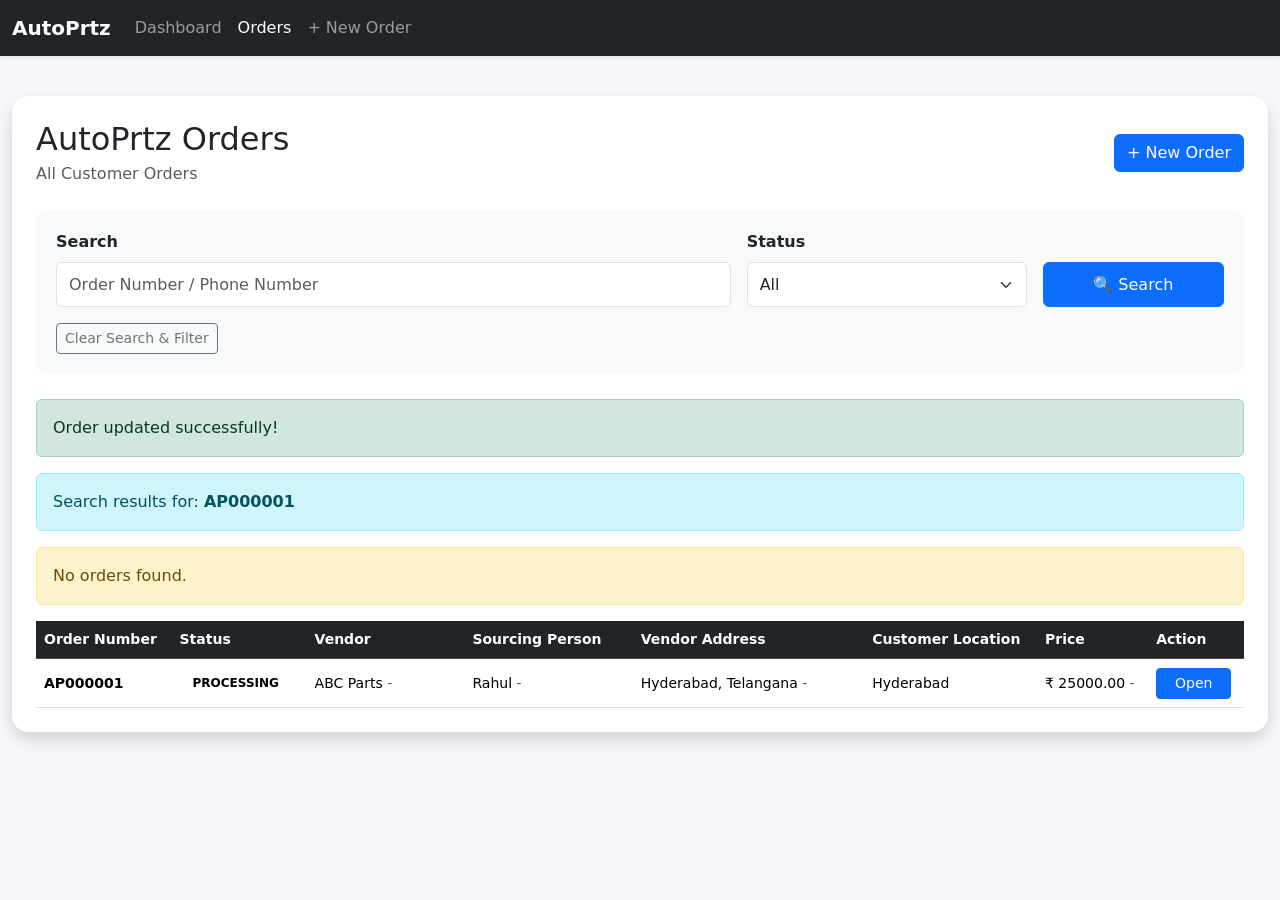
<file: src/main/resources/templates/orders.html>
<!DOCTYPE html>
<html lang="en"
      xmlns:th="http://www.thymeleaf.org">

<head>

    <meta charset="UTF-8">

    <meta name="viewport"
          content="width=device-width, initial-scale=1.0">

    <title>AutoPrtz - Orders</title>

    <link
        href="https://cdn.jsdelivr.net/npm/bootstrap@5.3.3/dist/css/bootstrap.min.css"
        rel="stylesheet">

    <style>

        body {
            background: #f5f7fa;
        }

        .orders-container {
            max-width: 1500px;
            margin: 40px auto;
        }

        .orders-card {
            border: none;
            border-radius: 16px;
        }

        .table {
            margin-bottom: 0;
        }

        .table th {
            white-space: nowrap;
            font-size: 14px;
        }

        .table td {
            vertical-align: middle;
            font-size: 14px;
        }

        .order-number {
            font-weight: 700;
        }

        .vendor-address-cell {
            min-width: 220px;
            max-width: 300px;
        }

        .location-cell {
            min-width: 150px;
        }

        .vendor-cell {
            min-width: 150px;
        }

        .sourcing-cell {
            min-width: 160px;
        }

        .status-badge {
            padding: 7px 13px;
            border-radius: 20px;
            font-size: 12px;
            font-weight: 700;
            white-space: nowrap;
            display: inline-block;
        }

        /* =========================
           STATUS COLORS
           ========================= */

        .status-processing {
            background: #198754;
            color: white;
        }

        .status-sourced {
            background: #fd7e14;
            color: white;
        }

        .status-hold {
            background: #ffc107;
            color: #212529;
        }

        .status-cancelled {
            background: #dc3545;
            color: white;
        }

        .status-pending {
            background: #6f42c1;
            color: white;
        }

        .status-payment {
            background: #0d6efd;
            color: white;
        }

        .status-delivery {
            background: #0dcaf0;
            color: #212529;
        }

        .status-completed {
            background: #146c43;
            color: white;
        }

        /* =========================
           SEARCH AREA
           ========================= */

        .search-box {
            background: #f8f9fa;
            border-radius: 12px;
            padding: 20px;
            margin-bottom: 25px;
        }

        .search-input {
            min-height: 45px;
        }

        .search-btn {
            min-height: 45px;
            min-width: 100px;
        }

        .filter-select {
            min-height: 45px;
        }

        .open-btn {
            min-width: 75px;
        }

    </style>

</head>


<body>


<!-- =========================
     NAVIGATION BAR
     ========================= -->

<nav class="navbar navbar-expand-lg bg-dark navbar-dark shadow-sm">

    <div class="container-fluid">

        <a class="navbar-brand fw-bold"
           href="/dashboard">

            AutoPrtz

        </a>


        <button
            class="navbar-toggler"
            type="button"
            data-bs-toggle="collapse"
            data-bs-target="#mainNavbar">

            <span class="navbar-toggler-icon"></span>

        </button>


        <div class="collapse navbar-collapse"
             id="mainNavbar">

            <ul class="navbar-nav me-auto mb-2 mb-lg-0">


                <!-- DASHBOARD -->

                <li class="nav-item">

                    <a class="nav-link"
                       href="/dashboard">

                        Dashboard

                    </a>

                </li>


                <!-- ORDERS -->

                <li class="nav-item">

                    <a class="nav-link active"
                       href="/orders">

                        Orders

                    </a>

                </li>


                <!-- NEW ORDER -->

                <li class="nav-item">

                    <a class="nav-link"
                       href="/place-order">

                        + New Order

                    </a>

                </li>

            </ul>

        </div>

    </div>

</nav>



<!-- =========================
     MAIN CONTENT
     ========================= -->

<div class="container-fluid orders-container">

    <div class="card shadow orders-card">

        <div class="card-body p-4">


            <!-- =========================
                 HEADER
                 ========================= -->

            <div class="d-flex justify-content-between
                        align-items-center mb-4">

                <div>

                    <h2 class="mb-1">
                        AutoPrtz Orders
                    </h2>

                    <p class="text-muted mb-0">
                        All Customer Orders
                    </p>

                </div>


                <a href="/place-order"
                   class="btn btn-primary">

                    + New Order

                </a>

            </div>



            <!-- =========================
                 SEARCH + FILTER
                 ========================= -->

            <div class="search-box">

                <form action="/orders"
                      method="get">

                    <div class="row g-3 align-items-end">


                        <!-- SEARCH -->

                        <div class="col-lg-7">

                            <label class="form-label fw-semibold">

                                Search

                            </label>

                            <input
                                type="text"
                                name="search"
                                class="form-control search-input"
                                th:value="${search}"
                                placeholder="Order Number / Phone Number">

                        </div>


                        <!-- STATUS -->

                        <div class="col-lg-3">

                            <label class="form-label fw-semibold">

                                Status

                            </label>

                            <select
                                name="status"
                                class="form-select filter-select">

                                <option
                                    value="ALL"
                                    th:selected="${selectedStatus == 'ALL'}">

                                    All

                                </option>


                                <option
                                    th:each="status : ${statuses}"
                                    th:value="${status.name()}"
                                    th:text="${#strings.replace(
                                        status.name(),
                                        '_',
                                        ' '
                                    )}"
                                    th:selected="${selectedStatus == status.name()}">

                                    PROCESSING

                                </option>

                            </select>

                        </div>


                        <!-- SEARCH BUTTON -->

                        <div class="col-lg-2">

                            <button
                                type="submit"
                                class="btn btn-primary w-100 search-btn">

                                🔍 Search

                            </button>

                        </div>

                    </div>

                </form>


                <!-- CLEAR FILTER -->

                <div class="mt-3"
                     th:if="${(search != null and !#strings.isEmpty(search))
                             or (selectedStatus != null
                             and selectedStatus != 'ALL')}">

                    <a href="/orders"
                       class="btn btn-sm btn-outline-secondary">

                        Clear Search & Filter

                    </a>

                </div>

            </div>



            <!-- =========================
                 SUCCESS MESSAGE
                 ========================= -->

            <div th:if="${successMessage}"
                 class="alert alert-success">

                <span th:text="${successMessage}">

                    Order updated successfully!

                </span>

            </div>



            <!-- =========================
                 SEARCH RESULT
                 ========================= -->

            <div
                th:if="${search != null and !#strings.isEmpty(search)}"
                class="alert alert-info">

                Search results for:

                <strong th:text="${search}">
                    AP000001
                </strong>

            </div>



            <!-- =========================
                 NO ORDERS
                 ========================= -->

            <div
                th:if="${#lists.isEmpty(orders)}"
                class="alert alert-warning">

                No orders found.

            </div>



            <!-- =========================
                 ORDERS TABLE
                 ========================= -->

            <div
                th:if="${not #lists.isEmpty(orders)}"
                class="table-responsive">

                <table class="table table-hover align-middle">


                    <!-- TABLE HEADER -->

                    <thead class="table-dark">

                    <tr>

                        <th>
                            Order Number
                        </th>

                        <th>
                            Status
                        </th>

                        <th>
                            Vendor
                        </th>

                        <th>
                            Sourcing Person
                        </th>

                        <th>
                            Vendor Address
                        </th>

                        <th>
                            Customer Location
                        </th>

                        <th>
                            Price
                        </th>

                        <th>
                            Action
                        </th>

                    </tr>

                    </thead>



                    <!-- TABLE BODY -->

                    <tbody>

                    <tr th:each="order : ${orders}">


                        <!-- =========================
                             ORDER NUMBER
                             ========================= -->

                        <td>

                            <span
                                class="order-number"
                                th:text="${order.orderNumber}">

                                AP000001

                            </span>

                        </td>



                        <!-- =========================
                             STATUS
                             ========================= -->

                        <td>

                            <span
                                class="status-badge"

                                th:classappend="${order.status == null
                                    or order.status.name() == 'PROCESSING'
                                    ? ' status-processing' :

                                    order.status.name() == 'SOURCED'
                                    ? ' status-sourced' :

                                    order.status.name() == 'HOLD'
                                    ? ' status-hold' :

                                    order.status.name() == 'CANCELLED'
                                    ? ' status-cancelled' :

                                    order.status.name() == 'PENDING_PAYMENT'
                                    ? ' status-pending' :

                                    order.status.name() == 'PAYMENT_COMPLETED'
                                    ? ' status-payment' :

                                    order.status.name() == 'OUT_OF_DELIVERY'
                                    ? ' status-delivery' :

                                    ' status-completed'}"

                                th:text="${order.status != null
                                    ? #strings.replace(
                                        order.status.name(),
                                        '_',
                                        ' '
                                      )
                                    : 'PROCESSING'}">

                                PROCESSING

                            </span>

                        </td>



                        <!-- =========================
                             VENDOR
                             ========================= -->

                        <td class="vendor-cell">

                            <span
                                th:if="${order.vendor != null
                                    and !#strings.isEmpty(order.vendor)}"
                                th:text="${order.vendor}">

                                ABC Parts

                            </span>


                            <span
                                th:if="${order.vendor == null
                                    or #strings.isEmpty(order.vendor)}"
                                class="text-muted">

                                -

                            </span>

                        </td>



                        <!-- =========================
                             SOURCING PERSON
                             ========================= -->

                        <td class="sourcing-cell">

                            <span
                                th:if="${order.sourcingPerson != null
                                    and !#strings.isEmpty(order.sourcingPerson)}"
                                th:text="${order.sourcingPerson}">

                                Rahul

                            </span>


                            <span
                                th:if="${order.sourcingPerson == null
                                    or #strings.isEmpty(order.sourcingPerson)}"
                                class="text-muted">

                                -

                            </span>

                        </td>



                        <!-- =========================
                             VENDOR ADDRESS
                             ========================= -->

                        <td class="vendor-address-cell">

                            <span
                                th:if="${order.address != null
                                    and !#strings.isEmpty(order.address)}"
                                th:text="${order.address}">

                                Hyderabad, Telangana

                            </span>


                            <span
                                th:if="${order.address == null
                                    or #strings.isEmpty(order.address)}"
                                class="text-muted">

                                -

                            </span>

                        </td>



                        <!-- =========================
                             CUSTOMER LOCATION
                             ========================= -->

                        <td class="location-cell">

                            <span
                                th:text="${order.location}">

                                Hyderabad

                            </span>

                        </td>



                        <!-- =========================
                             PRICE
                             ========================= -->

                        <td>

                            <span
                                th:if="${order.price != null}">

                                ₹<span
                                    th:text="${order.price}">

                                    25000.00

                                </span>

                            </span>


                            <span
                                th:if="${order.price == null}"
                                class="text-muted">

                                -

                            </span>

                        </td>



                        <!-- =========================
                             ACTION
                             ========================= -->

                        <td>

                            <a
                                th:href="@{/orders/{id}(id=${order.id})}"
                                class="btn btn-sm btn-primary open-btn">

                                Open

                            </a>

                        </td>

                    </tr>

                    </tbody>

                </table>

            </div>


        </div>

    </div>

</div>



<!-- =========================
     BOOTSTRAP JS
     ========================= -->

<script
    src="https://cdn.jsdelivr.net/npm/bootstrap@5.3.3/dist/js/bootstrap.bundle.min.js">
</script>


</body>

</html>
</file>
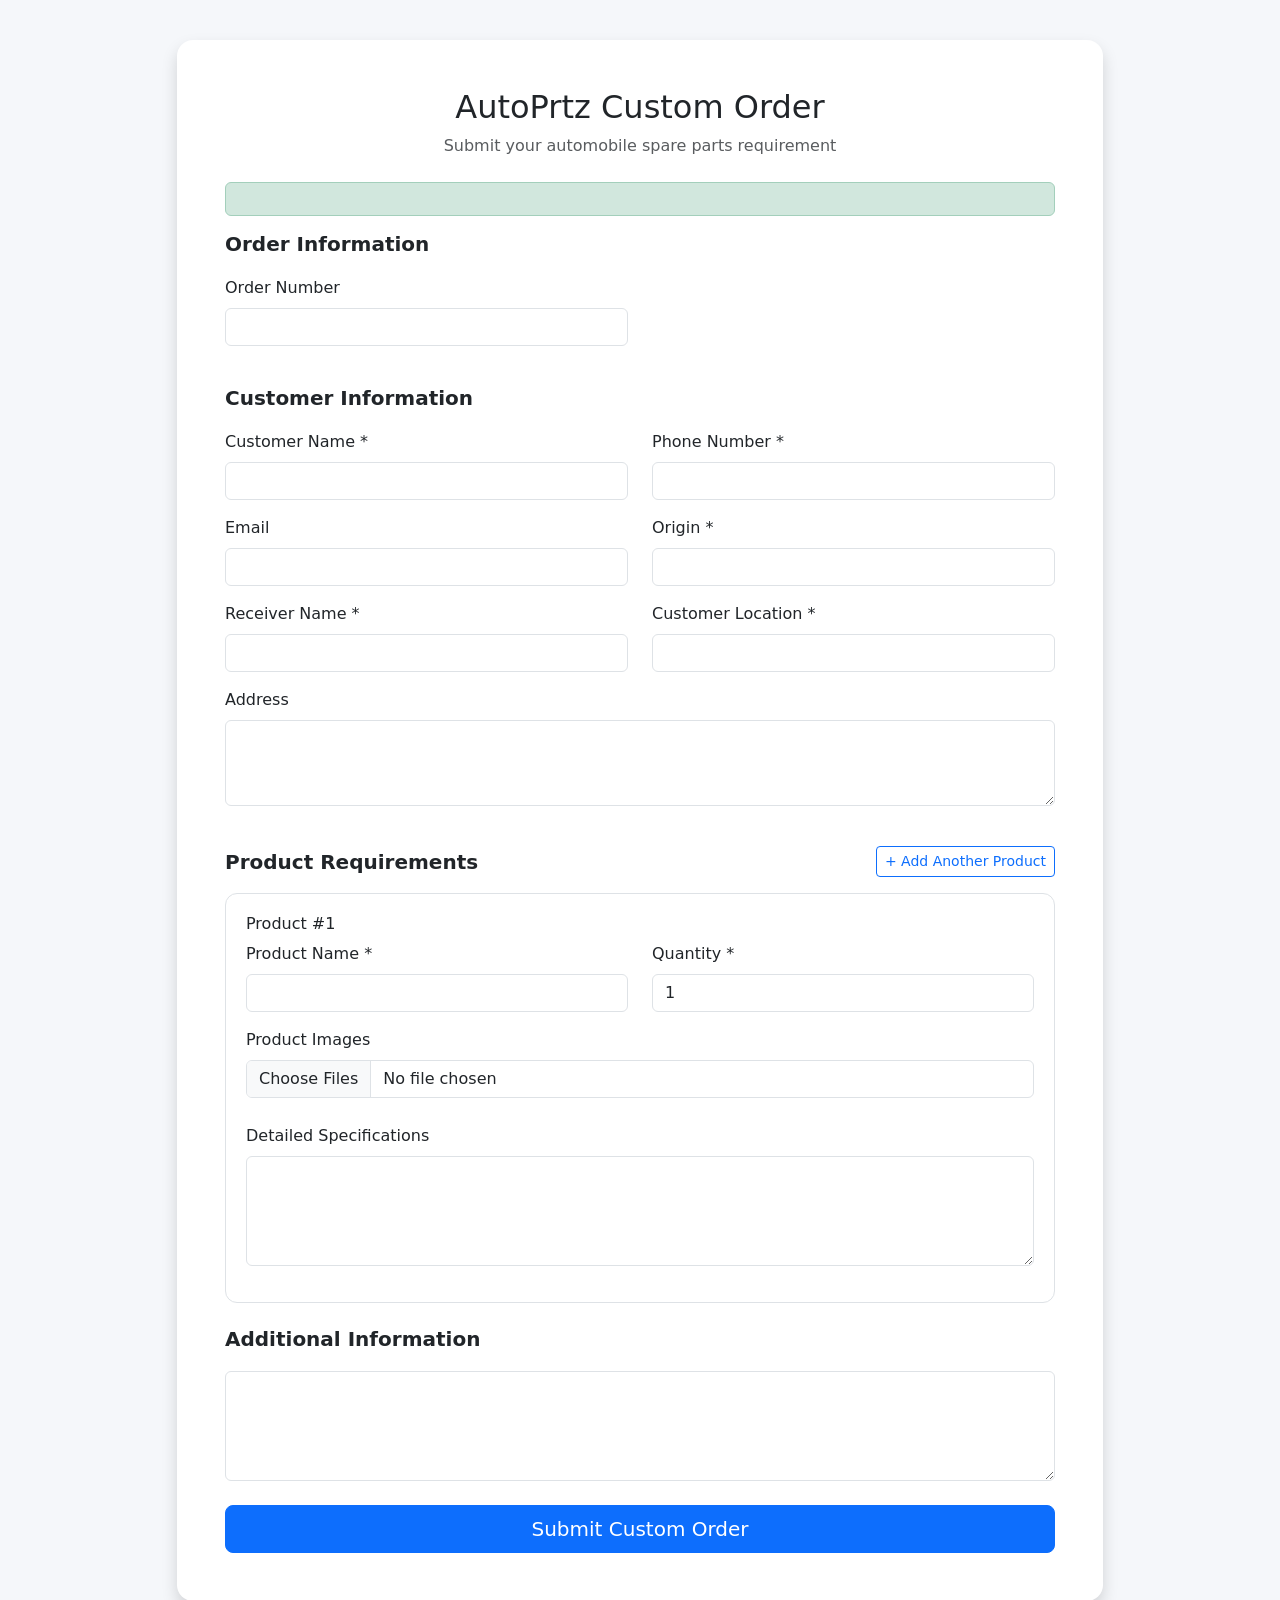
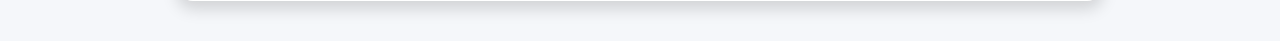
<file: src/main/resources/templates/place-order.html>
<!DOCTYPE html>
<html lang="en"
      xmlns:th="http://www.thymeleaf.org">

<head>

    <meta charset="UTF-8">

    <meta name="viewport"
          content="width=device-width, initial-scale=1.0">

    <title>AutoPrtz - Custom Order</title>

    <!-- Bootstrap 5 -->
    <link
        href="https://cdn.jsdelivr.net/npm/bootstrap@5.3.3/dist/css/bootstrap.min.css"
        rel="stylesheet">

    <style>

        body {
            background: #f5f7fa;
        }

        .order-container {
            max-width: 950px;
            margin: 40px auto;
        }

        .order-card {
            border: none;
            border-radius: 16px;
        }

        .section-title {
            font-weight: 600;
            margin-bottom: 20px;
        }

        .product-card {
            border: 1px solid #dee2e6;
            border-radius: 12px;
            padding: 20px;
            margin-bottom: 20px;
            background: #ffffff;
        }

        .image-preview {
            display: flex;
            flex-wrap: wrap;
            gap: 10px;
            margin-top: 10px;
        }

        .image-preview img {
            width: 100px;
            height: 100px;
            object-fit: cover;
            border-radius: 8px;
            border: 1px solid #ddd;
        }

        .remove-product {
            float: right;
        }

    </style>

</head>

<body>

<div class="container order-container">

    <div class="card shadow order-card">

        <div class="card-body p-4 p-md-5">

            <h2 class="text-center mb-2">
                AutoPrtz Custom Order
            </h2>

            <p class="text-center text-muted mb-4">
                Submit your automobile spare parts requirement
            </p>

            <!-- Success Message -->
            <div th:if="${successMessage}"
                 class="alert alert-success">

                <span th:text="${successMessage}"></span>

            </div>

            <form th:action="@{/saveOrder}"
                  th:object="${order}"
                  method="post"
                  enctype="multipart/form-data">

                <!-- ========================= -->
                <!-- ORDER INFORMATION -->
                <!-- ========================= -->

                <div class="mb-4">

                    <h5 class="section-title">
                        Order Information
                    </h5>

                    <div class="row">

                        <div class="col-md-6 mb-3">

                            <label class="form-label">
                                Order Number
                            </label>

                            <input type="text"
                                   class="form-control"
                                   th:field="*{orderNumber}"
                                   readonly>

                        </div>

                    </div>

                </div>


                <!-- ========================= -->
                <!-- CUSTOMER INFORMATION -->
                <!-- ========================= -->

                <div class="mb-4">

                    <h5 class="section-title">
                        Customer Information
                    </h5>

                    <div class="row">

                        <div class="col-md-6 mb-3">

                            <label class="form-label">
                                Customer Name *
                            </label>

                            <input type="text"
                                   class="form-control"
                                   th:field="*{customerName}"
                                   required>

                        </div>


                        <div class="col-md-6 mb-3">

                            <label class="form-label">
                                Phone Number *
                            </label>

                            <input type="text"
                                   class="form-control"
                                   th:field="*{phoneNumber}"
                                   required>

                        </div>


                        <div class="col-md-6 mb-3">

                            <label class="form-label">
                                Email
                            </label>

                            <input type="email"
                                   class="form-control"
                                   th:field="*{email}">

                        </div>


                        <div class="col-md-6 mb-3">

                            <label class="form-label">
                                Origin *
                            </label>

                            <input type="text"
                                   class="form-control"
                                   th:field="*{origin}"
                                   required>

                        </div>


                        <div class="col-md-6 mb-3">

                            <label class="form-label">
                                Receiver Name *
                            </label>

                            <input type="text"
                                   class="form-control"
                                   th:field="*{receiverName}"
                                   required>

                        </div>


                        <div class="col-md-6 mb-3">

                            <label class="form-label">
                                Customer Location *
                            </label>

                            <input type="text"
                                   class="form-control"
                                   th:field="*{location}"
                                   required>

                        </div>


                        <div class="col-12 mb-3">

                            <label class="form-label">
                                Address
                            </label>

                            <textarea
                                class="form-control"
                                rows="3"
                                th:field="*{address}">
                            </textarea>

                        </div>

                    </div>

                </div>


                <!-- ========================= -->
                <!-- PRODUCT INFORMATION -->
                <!-- ========================= -->

                <div class="mb-4">

                    <div class="d-flex justify-content-between align-items-center mb-3">

                        <h5 class="section-title mb-0">
                            Product Requirements
                        </h5>

                        <button type="button"
                                class="btn btn-outline-primary btn-sm"
                                onclick="addProduct()">

                            + Add Another Product

                        </button>

                    </div>


                    <div id="productsContainer">

                        <!-- PRODUCT 1 -->

                        <div class="product-card">

                            <div class="d-flex justify-content-between">

                                <h6>
                                    Product #1
                                </h6>

                            </div>


                            <div class="row">

                                <div class="col-md-6 mb-3">

                                    <label class="form-label">
                                        Product Name *
                                    </label>

                                    <input type="text"
                                           class="form-control"
                                           name="products[0].productName"
                                           required>

                                </div>


                                <div class="col-md-6 mb-3">

                                    <label class="form-label">
                                        Quantity *
                                    </label>

                                    <input type="number"
                                           class="form-control"
                                           name="products[0].quantity"
                                           min="1"
                                           value="1"
                                           required>

                                </div>


                                <div class="col-12 mb-3">

                                    <label class="form-label">
                                        Product Images
                                    </label>

                                    <input type="file"
                                           class="form-control product-images"
                                           name="productImages[0]"
                                           accept="image/*"
                                           multiple
                                           onchange="previewImages(this)">

                                    <div class="image-preview"></div>

                                </div>


                                <div class="col-12 mb-3">

                                    <label class="form-label">
                                        Detailed Specifications
                                    </label>

                                    <textarea
                                        class="form-control"
                                        rows="4"
                                        name="products[0].specifications"
                                        placeholder="Enter part number, vehicle model, year, size, brand, etc.">
                                    </textarea>

                                </div>

                            </div>

                        </div>

                    </div>

                </div>


                <!-- ========================= -->
                <!-- ADDITIONAL DESCRIPTION -->
                <!-- ========================= -->

                <div class="mb-4">

                    <h5 class="section-title">
                        Additional Information
                    </h5>

                    <textarea
                        class="form-control"
                        rows="4"
                        th:field="*{description}"
                        placeholder="Any additional requirements...">
                    </textarea>

                </div>


                <!-- ========================= -->
                <!-- SUBMIT -->
                <!-- ========================= -->

                <button type="submit"
                        class="btn btn-primary btn-lg w-100">

                    Submit Custom Order

                </button>

            </form>

        </div>

    </div>

</div>


<script>

let productIndex = 1;


function addProduct() {

    const container =
        document.getElementById("productsContainer");

    const product =
        document.createElement("div");

    product.className = "product-card";

    product.innerHTML = `

        <div class="d-flex justify-content-between mb-3">

            <h6>
                Product #${productIndex + 1}
            </h6>

            <button type="button"
                    class="btn btn-outline-danger btn-sm"
                    onclick="this.closest('.product-card').remove()">

                Remove

            </button>

        </div>


        <div class="row">

            <div class="col-md-6 mb-3">

                <label class="form-label">
                    Product Name *
                </label>

                <input type="text"
                       class="form-control"
                       name="products[${productIndex}].productName"
                       required>

            </div>


            <div class="col-md-6 mb-3">

                <label class="form-label">
                    Quantity *
                </label>

                <input type="number"
                       class="form-control"
                       name="products[${productIndex}].quantity"
                       min="1"
                       value="1"
                       required>

            </div>


            <div class="col-12 mb-3">

                <label class="form-label">
                    Product Images
                </label>

                <input type="file"
                       class="form-control product-images"
                       name="productImages[${productIndex}]"
                       accept="image/*"
                       multiple
                       onchange="previewImages(this)">

                <div class="image-preview"></div>

            </div>


            <div class="col-12 mb-3">

                <label class="form-label">
                    Detailed Specifications
                </label>

                <textarea
                    class="form-control"
                    rows="4"
                    name="products[${productIndex}].specifications"
                    placeholder="Enter part number, vehicle model, year, size, brand, etc.">
                </textarea>

            </div>

        </div>
    `;

    container.appendChild(product);

    productIndex++;

}


function previewImages(input) {

    const preview =
        input.parentElement.querySelector(".image-preview");

    preview.innerHTML = "";

    if (!input.files) {
        return;
    }

    Array.from(input.files).forEach(file => {

        if (!file.type.startsWith("image/")) {
            return;
        }

        const reader = new FileReader();

        reader.onload = function(event) {

            const img =
                document.createElement("img");

            img.src = event.target.result;

            preview.appendChild(img);

        };

        reader.readAsDataURL(file);

    });

}

</script>

</body>

</html>
</file>
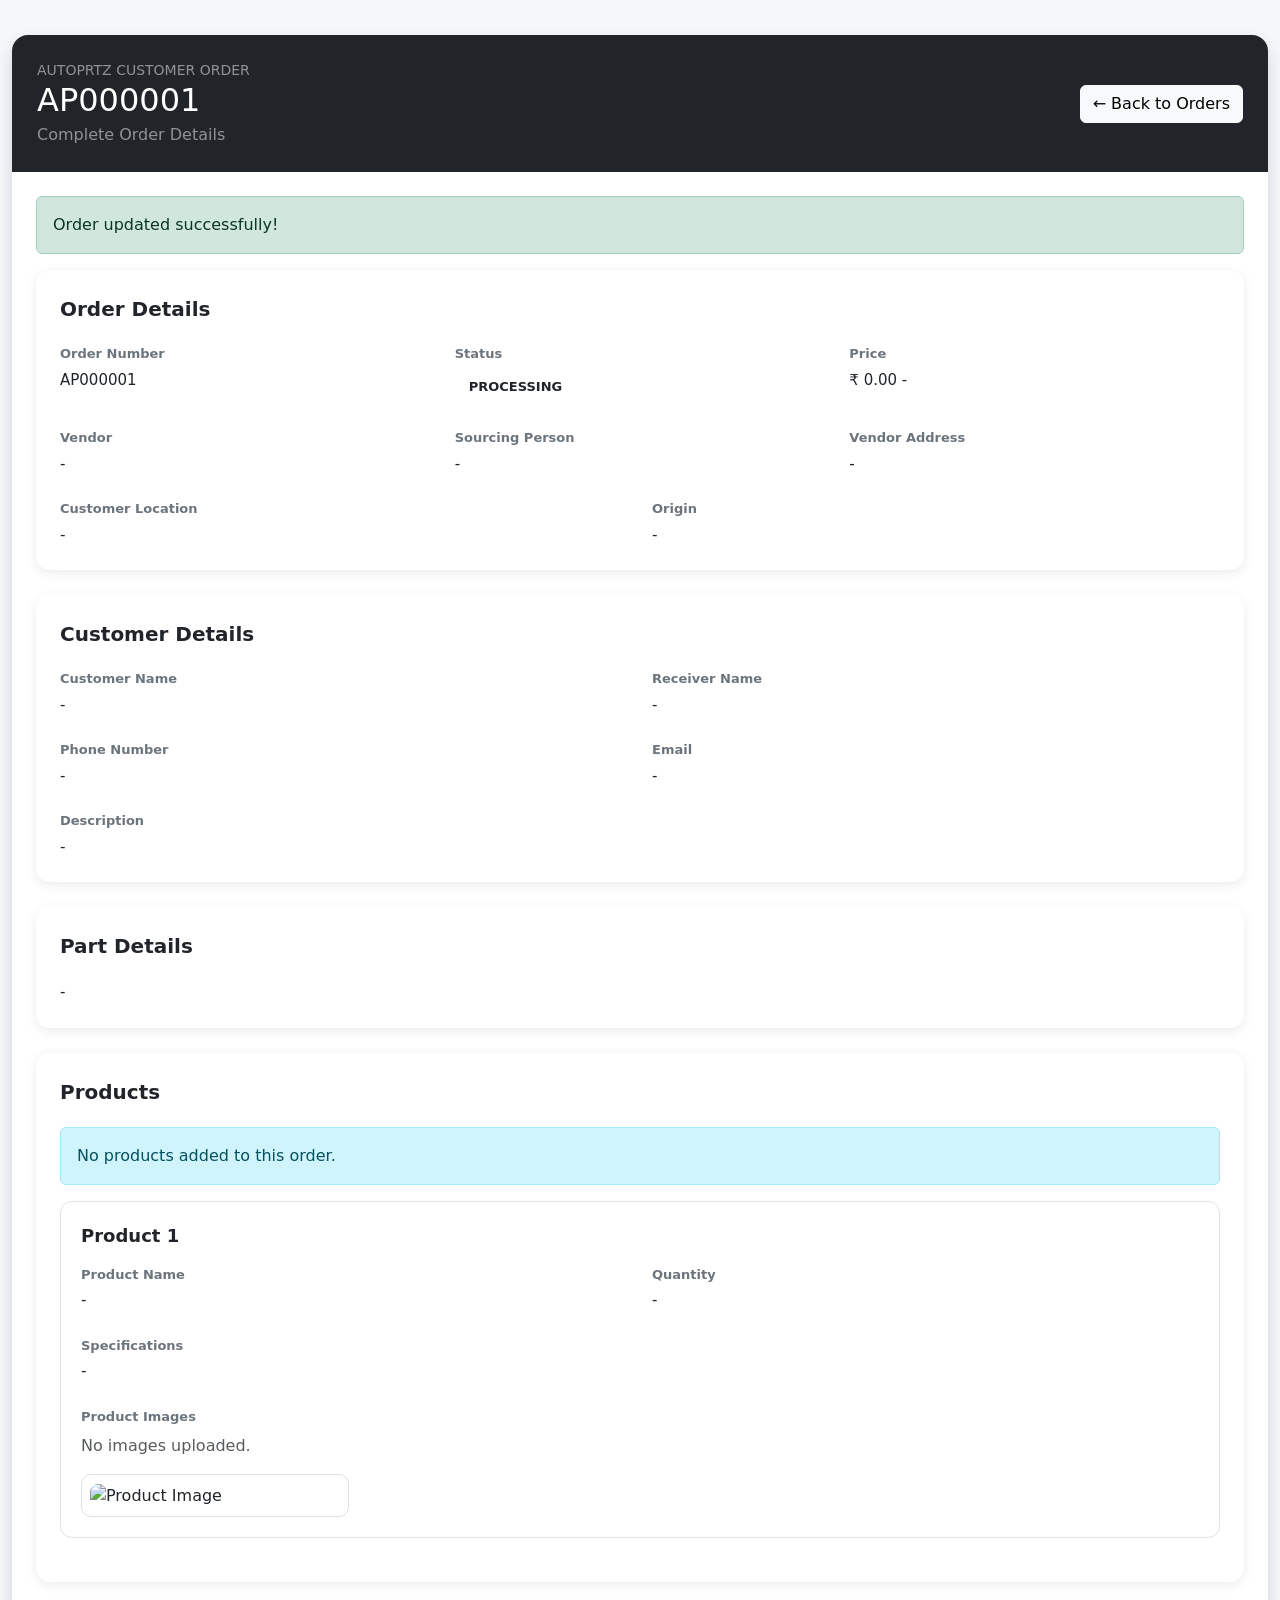
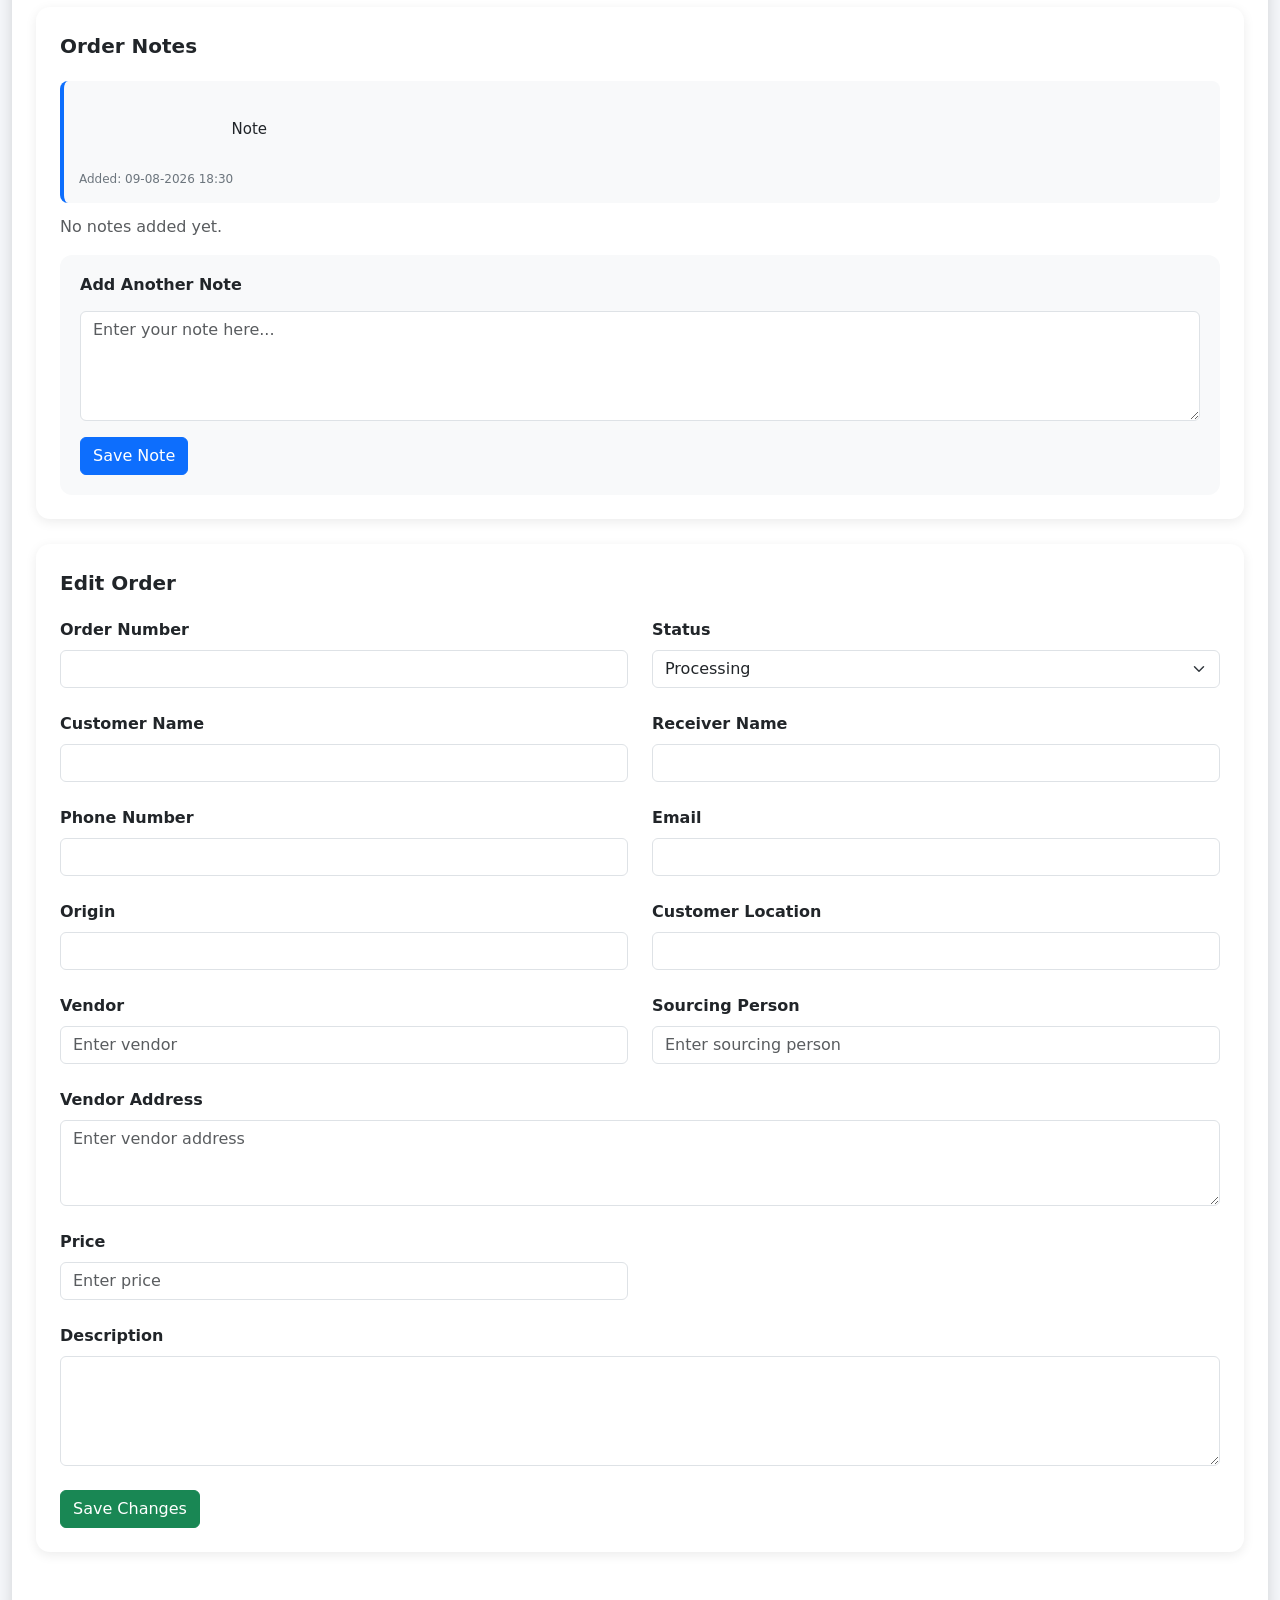
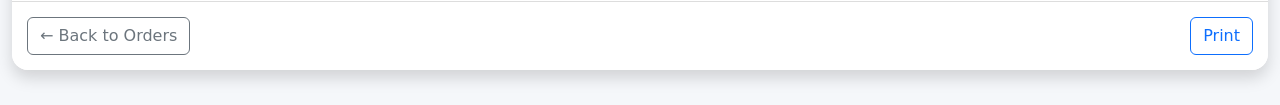
<file: src/main/resources/templates/view-order.html>
<!DOCTYPE html>
<html lang="en"
      xmlns:th="http://www.thymeleaf.org">

<head>

    <meta charset="UTF-8">

    <meta name="viewport"
          content="width=device-width, initial-scale=1.0">

    <title>AutoPrtz - View Order</title>

    <link
        href="https://cdn.jsdelivr.net/npm/bootstrap@5.3.3/dist/css/bootstrap.min.css"
        rel="stylesheet">

    <style>

        body {
            background: #f5f7fa;
        }

        .page-container {
            max-width: 1400px;
            margin: 35px auto;
        }

        .main-card {
            border: none;
            border-radius: 16px;
            overflow: hidden;
        }

        .header {
            background: #212529;
            color: white;
            padding: 25px;
        }

        .section-card {
            border: none;
            border-radius: 14px;
            box-shadow: 0 3px 12px rgba(0,0,0,0.08);
            margin-bottom: 25px;
        }

        .section-title {
            font-size: 20px;
            font-weight: 700;
            margin-bottom: 20px;
        }

        .label {
            font-size: 13px;
            font-weight: 600;
            color: #6c757d;
            margin-bottom: 5px;
        }

        .value {
            font-size: 15px;
            font-weight: 500;
        }

        /* STATUS */

        .status-badge {
            padding: 8px 14px;
            border-radius: 20px;
            font-size: 13px;
            font-weight: 700;
            display: inline-block;
        }

        .status-processing {
            background: #198754;
            color: white;
        }

        .status-sourced {
            background: #fd7e14;
            color: white;
        }

        .status-hold {
            background: #ffc107;
            color: #212529;
        }

        .status-cancelled {
            background: #dc3545;
            color: white;
        }

        .status-pending {
            background: #6f42c1;
            color: white;
        }

        .status-payment {
            background: #0d6efd;
            color: white;
        }

        .status-delivery {
            background: #0dcaf0;
            color: #212529;
        }

        .status-completed {
            background: #146c43;
            color: white;
        }

        .status-default {
            background: #6c757d;
            color: white;
        }

        /* PRODUCTS */

        .product-card {
            border: 1px solid #dee2e6;
            border-radius: 12px;
            padding: 20px;
            margin-bottom: 20px;
        }

        .product-title {
            font-size: 18px;
            font-weight: 700;
        }

        .image-box {
            border: 1px solid #dee2e6;
            border-radius: 10px;
            padding: 8px;
            background: white;
        }

        .product-image {
            width: 100%;
            height: 180px;
            object-fit: cover;
            border-radius: 8px;
        }

        /* NOTES */

        .note-item {
            border-left: 4px solid #0d6efd;
            background: #f8f9fa;
            border-radius: 8px;
            padding: 15px;
            margin-bottom: 12px;
        }

        .note-text {
            font-size: 15px;
            white-space: pre-wrap;
        }

        .note-date {
            font-size: 12px;
            color: #6c757d;
            margin-top: 7px;
        }

        .add-note-box {
            background: #f8f9fa;
            border-radius: 12px;
            padding: 20px;
        }

        .action-bar {
            position: sticky;
            bottom: 0;
            background: white;
            border-top: 1px solid #ddd;
            padding: 15px;
            z-index: 10;
        }

    </style>

</head>


<body>

<div class="container-fluid page-container">

    <div class="card shadow main-card">


        <!-- HEADER -->

        <div class="header">

            <div class="d-flex justify-content-between
                        align-items-center flex-wrap gap-3">

                <div>

                    <div class="small text-white-50">
                        AUTOPRTZ CUSTOMER ORDER
                    </div>

                    <h2 class="mb-1"
                        th:text="${order.orderNumber}">
                        AP000001
                    </h2>

                    <div class="text-white-50">
                        Complete Order Details
                    </div>

                </div>

                <a href="/orders"
                   class="btn btn-light">

                    ← Back to Orders

                </a>

            </div>

        </div>


        <div class="card-body p-4">


            <!-- SUCCESS MESSAGE -->

            <div th:if="${successMessage}"
                 class="alert alert-success">

                <span th:text="${successMessage}">
                    Order updated successfully!
                </span>

            </div>


            <!-- ORDER DETAILS -->

            <div class="card section-card">

                <div class="card-body p-4">

                    <div class="section-title">
                        Order Details
                    </div>

                    <div class="row g-4">


                        <!-- ORDER NUMBER -->

                        <div class="col-md-4">

                            <div class="label">
                                Order Number
                            </div>

                            <div class="value"
                                 th:text="${order.orderNumber}">
                                AP000001
                            </div>

                        </div>


                        <!-- STATUS -->

                        <div class="col-md-4">

                            <div class="label">
                                Status
                            </div>


                            <!-- NULL SAFE STATUS -->

                            <span class="status-badge"
                                  th:classappend="${
                                      order.status == null
                                      ? ' status-default'
                                      :
                                      order.status.name() == 'PROCESSING'
                                      ? ' status-processing'
                                      :
                                      order.status.name() == 'SOURCED'
                                      ? ' status-sourced'
                                      :
                                      order.status.name() == 'HOLD'
                                      ? ' status-hold'
                                      :
                                      order.status.name() == 'CANCELLED'
                                      ? ' status-cancelled'
                                      :
                                      order.status.name() == 'PENDING_PAYMENT'
                                      ? ' status-pending'
                                      :
                                      order.status.name() == 'PAYMENT_COMPLETED'
                                      ? ' status-payment'
                                      :
                                      order.status.name() == 'OUT_OF_DELIVERY'
                                      ? ' status-delivery'
                                      :
                                      order.status.name() == 'COMPLETED'
                                      ? ' status-completed'
                                      :
                                      ' status-default'
                                  }"
                                  th:text="${
                                      order.status == null
                                      ? 'PROCESSING'
                                      : #strings.replace(
                                          order.status.name(),
                                          '_',
                                          ' '
                                      )
                                  }">

                                PROCESSING

                            </span>

                        </div>


                        <!-- PRICE -->

                        <div class="col-md-4">

                            <div class="label">
                                Price
                            </div>

                            <div class="value">

                                <span th:if="${order.price != null}">

                                    ₹<span th:text="${order.price}">
                                        0.00
                                    </span>

                                </span>

                                <span th:if="${order.price == null}">
                                    -
                                </span>

                            </div>

                        </div>


                        <!-- VENDOR -->

                        <div class="col-md-4">

                            <div class="label">
                                Vendor
                            </div>

                            <div class="value"
                                 th:text="${order.vendor != null
                                    ? order.vendor : '-'}">
                                -
                            </div>

                        </div>


                        <!-- SOURCING PERSON -->

                        <div class="col-md-4">

                            <div class="label">
                                Sourcing Person
                            </div>

                            <div class="value"
                                 th:text="${order.sourcingPerson != null
                                    ? order.sourcingPerson : '-'}">
                                -
                            </div>

                        </div>


                        <!-- VENDOR ADDRESS -->

                        <div class="col-md-4">

                            <div class="label">
                                Vendor Address
                            </div>

                            <div class="value"
                                 th:text="${order.address != null
                                    ? order.address : '-'}">
                                -
                            </div>

                        </div>


                        <!-- CUSTOMER LOCATION -->

                        <div class="col-md-6">

                            <div class="label">
                                Customer Location
                            </div>

                            <div class="value"
                                 th:text="${order.location != null
                                    ? order.location : '-'}">
                                -
                            </div>

                        </div>


                        <!-- ORIGIN -->

                        <div class="col-md-6">

                            <div class="label">
                                Origin
                            </div>

                            <div class="value"
                                 th:text="${order.origin != null
                                    ? order.origin : '-'}">
                                -
                            </div>

                        </div>

                    </div>

                </div>

            </div>


            <!-- CUSTOMER DETAILS -->

            <div class="card section-card">

                <div class="card-body p-4">

                    <div class="section-title">
                        Customer Details
                    </div>

                    <div class="row g-4">


                        <div class="col-md-6">

                            <div class="label">
                                Customer Name
                            </div>

                            <div class="value"
                                 th:text="${order.customerName != null
                                    ? order.customerName : '-'}">
                                -
                            </div>

                        </div>


                        <div class="col-md-6">

                            <div class="label">
                                Receiver Name
                            </div>

                            <div class="value"
                                 th:text="${order.receiverName != null
                                    ? order.receiverName : '-'}">
                                -
                            </div>

                        </div>


                        <div class="col-md-6">

                            <div class="label">
                                Phone Number
                            </div>

                            <div class="value"
                                 th:text="${order.phoneNumber != null
                                    ? order.phoneNumber : '-'}">
                                -
                            </div>

                        </div>


                        <div class="col-md-6">

                            <div class="label">
                                Email
                            </div>

                            <div class="value"
                                 th:text="${order.email != null
                                    ? order.email : '-'}">
                                -
                            </div>

                        </div>


                        <div class="col-12">

                            <div class="label">
                                Description
                            </div>

                            <div class="value"
                                 th:text="${order.description != null
                                    ? order.description : '-'}">
                                -
                            </div>

                        </div>

                    </div>

                </div>

            </div>


            <!-- PART DETAILS -->

            <div class="card section-card">

                <div class="card-body p-4">

                    <div class="section-title">
                        Part Details
                    </div>

                    <div class="value"
                         th:text="${order.partDetails != null
                            ? order.partDetails : '-'}">
                        -
                    </div>

                </div>

            </div>


            <!-- PRODUCTS -->

            <div class="card section-card">

                <div class="card-body p-4">

                    <div class="section-title">
                        Products
                    </div>


                    <div th:if="${order.products == null
                                or #lists.isEmpty(order.products)}"
                         class="alert alert-info">

                        No products added to this order.

                    </div>


                    <div th:if="${order.products != null}"
                         th:each="product, stat : ${order.products}"
                         class="product-card">


                        <div class="product-title mb-3">

                            Product
                            <span th:text="${stat.count}">
                                1
                            </span>

                        </div>


                        <div class="row g-4">


                            <div class="col-md-6">

                                <div class="label">
                                    Product Name
                                </div>

                                <div class="value"
                                     th:text="${product.productName != null
                                        ? product.productName : '-'}">
                                    -
                                </div>

                            </div>


                            <div class="col-md-3">

                                <div class="label">
                                    Quantity
                                </div>

                                <div class="value"
                                     th:text="${product.quantity}">
                                    -
                                </div>

                            </div>


                            <div class="col-12">

                                <div class="label">
                                    Specifications
                                </div>

                                <div class="value"
                                     th:text="${product.specifications != null
                                        ? product.specifications : '-'}">
                                    -
                                </div>

                            </div>


                            <div class="col-12">

                                <div class="label mb-2">
                                    Product Images
                                </div>

                                <div class="row g-3">


                                    <div th:if="${product.images == null
                                                or #lists.isEmpty(product.images)}"
                                         class="col-12">

                                        <span class="text-muted">
                                            No images uploaded.
                                        </span>

                                    </div>


                                    <div th:if="${product.images != null}"
                                         th:each="image : ${product.images}"
                                         class="col-lg-3 col-md-4 col-sm-6">

                                        <div class="image-box">

                                            <img th:src="${image.imageUrl}"
                                                 alt="Product Image"
                                                 class="product-image">

                                        </div>

                                    </div>

                                </div>

                            </div>

                        </div>

                    </div>

                </div>

            </div>


            <!-- NOTES -->

            <div class="card section-card">

                <div class="card-body p-4">

                    <div class="section-title">
                        Order Notes
                    </div>


                    <!-- SAVED NOTES -->

                    <div th:if="${order.notes != null
                                and !#lists.isEmpty(order.notes)}">

                        <div th:each="orderNote : ${order.notes}"
                             class="note-item">

                            <div class="note-text"
                                 th:text="${orderNote.note}">
                                Note
                            </div>

                            <div class="note-date">

                                Added:

                                <span th:if="${orderNote.createdAt != null}"
                                      th:text="${#temporals.format(
                                          orderNote.createdAt,
                                          'dd-MM-yyyy HH:mm'
                                      )}">
                                    09-08-2026 18:30
                                </span>

                            </div>

                        </div>

                    </div>


                    <!-- NO NOTES -->

                    <div th:if="${order.notes == null
                                or #lists.isEmpty(order.notes)}"
                         class="text-muted mb-3">

                        No notes added yet.

                    </div>


                    <!-- ADD NOTE -->

                    <div class="add-note-box mt-3">

                        <h6 class="fw-bold mb-3">
                            Add Another Note
                        </h6>


                        <form
                            th:action="@{/orders/{id}/notes(id=${order.id})}"
                            method="post">

                            <textarea
                                name="note"
                                class="form-control mb-3"
                                rows="4"
                                maxlength="2000"
                                placeholder="Enter your note here..."
                                required></textarea>


                            <button type="submit"
                                    class="btn btn-primary">

                                Save Note

                            </button>

                        </form>

                    </div>

                </div>

            </div>


            <!-- EDIT ORDER -->

            <div class="card section-card">

                <div class="card-body p-4">

                    <div class="section-title">
                        Edit Order
                    </div>


                    <form
                        th:action="@{/orders/{id}/update(id=${order.id})}"
                        th:object="${order}"
                        method="post">


                        <div class="row g-4">


                            <div class="col-md-6">

                                <label class="form-label fw-semibold">
                                    Order Number
                                </label>

                                <input type="text"
                                       class="form-control"
                                       th:field="*{orderNumber}"
                                       required>

                            </div>


                            <!-- STATUS SELECT -->

                            <div class="col-md-6">

                                <label class="form-label fw-semibold">
                                    Status
                                </label>

                                <select class="form-select"
                                        th:field="*{status}">

                                    <option value="">
                                        Processing
                                    </option>

                                    <option value="PROCESSING">
                                        Processing
                                    </option>

                                    <option value="SOURCED">
                                        Sourced
                                    </option>

                                    <option value="HOLD">
                                        Hold
                                    </option>

                                    <option value="CANCELLED">
                                        Cancelled
                                    </option>

                                    <option value="PENDING_PAYMENT">
                                        Pending Payment
                                    </option>

                                    <option value="PAYMENT_COMPLETED">
                                        Payment Completed
                                    </option>

                                    <option value="OUT_OF_DELIVERY">
                                        Out of Delivery
                                    </option>

                                    <option value="COMPLETED">
                                        Completed
                                    </option>

                                </select>

                            </div>


                            <div class="col-md-6">

                                <label class="form-label fw-semibold">
                                    Customer Name
                                </label>

                                <input type="text"
                                       class="form-control"
                                       th:field="*{customerName}"
                                       required>

                            </div>


                            <div class="col-md-6">

                                <label class="form-label fw-semibold">
                                    Receiver Name
                                </label>

                                <input type="text"
                                       class="form-control"
                                       th:field="*{receiverName}"
                                       required>

                            </div>


                            <div class="col-md-6">

                                <label class="form-label fw-semibold">
                                    Phone Number
                                </label>

                                <input type="text"
                                       class="form-control"
                                       th:field="*{phoneNumber}"
                                       required>

                            </div>


                            <div class="col-md-6">

                                <label class="form-label fw-semibold">
                                    Email
                                </label>

                                <input type="email"
                                       class="form-control"
                                       th:field="*{email}">

                            </div>


                            <div class="col-md-6">

                                <label class="form-label fw-semibold">
                                    Origin
                                </label>

                                <input type="text"
                                       class="form-control"
                                       th:field="*{origin}"
                                       required>

                            </div>


                            <div class="col-md-6">

                                <label class="form-label fw-semibold">
                                    Customer Location
                                </label>

                                <input type="text"
                                       class="form-control"
                                       th:field="*{location}"
                                       required>

                            </div>


                            <div class="col-md-6">

                                <label class="form-label fw-semibold">
                                    Vendor
                                </label>

                                <input type="text"
                                       class="form-control"
                                       th:field="*{vendor}"
                                       placeholder="Enter vendor">

                            </div>


                            <div class="col-md-6">

                                <label class="form-label fw-semibold">
                                    Sourcing Person
                                </label>

                                <input type="text"
                                       class="form-control"
                                       th:field="*{sourcingPerson}"
                                       placeholder="Enter sourcing person">

                            </div>


                            <div class="col-12">

                                <label class="form-label fw-semibold">
                                    Vendor Address
                                </label>

                                <textarea
                                    class="form-control"
                                    rows="3"
                                    th:field="*{address}"
                                    placeholder="Enter vendor address"></textarea>

                            </div>


                            <div class="col-md-6">

                                <label class="form-label fw-semibold">
                                    Price
                                </label>

                                <input type="number"
                                       class="form-control"
                                       step="0.01"
                                       min="0"
                                       th:field="*{price}"
                                       placeholder="Enter price">

                            </div>


                            <div class="col-12">

                                <label class="form-label fw-semibold">
                                    Description
                                </label>

                                <textarea
                                    class="form-control"
                                    rows="4"
                                    th:field="*{description}">
                                </textarea>

                            </div>


                            <div class="col-12">

                                <button type="submit"
                                        class="btn btn-success">

                                    Save Changes

                                </button>

                            </div>

                        </div>

                    </form>

                </div>

            </div>

        </div>


        <!-- BOTTOM BAR -->

        <div class="action-bar">

            <div class="d-flex justify-content-between
                        align-items-center flex-wrap gap-2">

                <a href="/orders"
                   class="btn btn-outline-secondary">

                    ← Back to Orders

                </a>

                <button type="button"
                        class="btn btn-outline-primary"
                        onclick="window.print()">

                    Print

                </button>

            </div>

        </div>


    </div>

</div>

</body>

</html>
</file>
